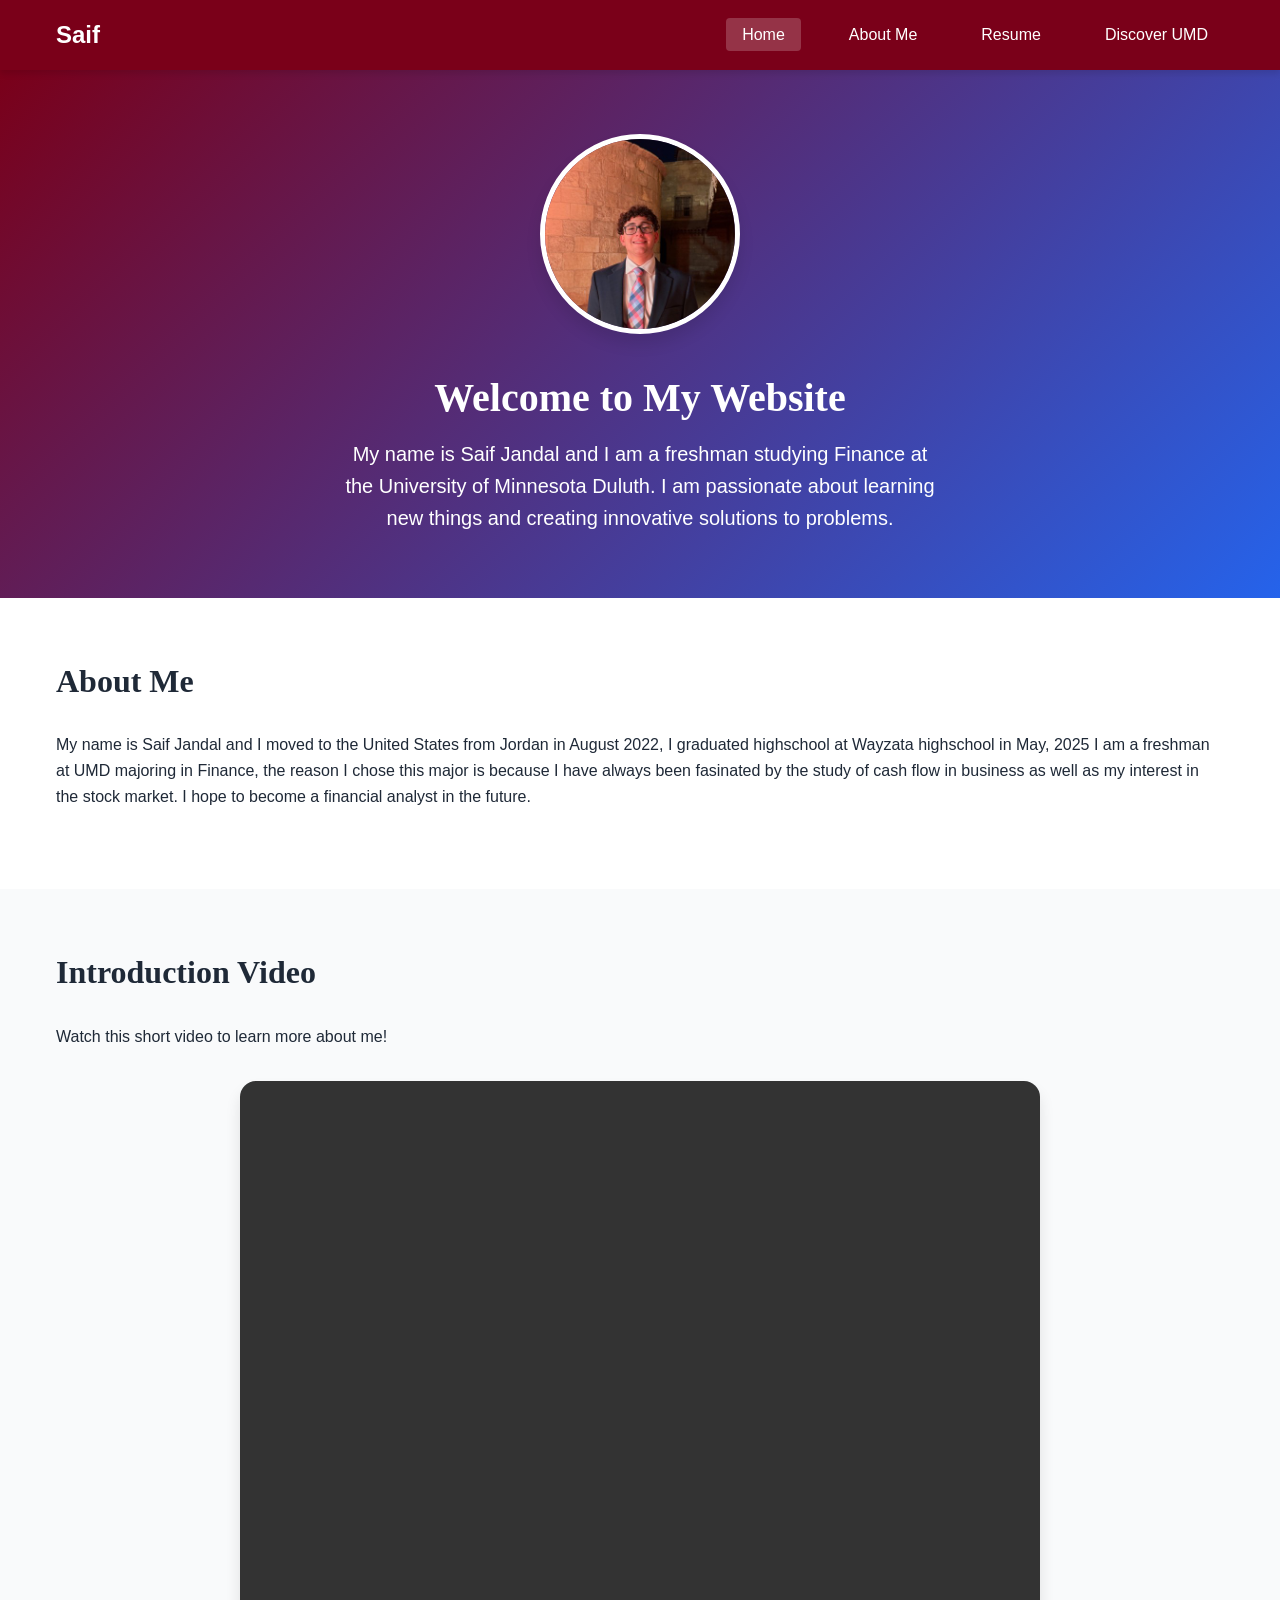
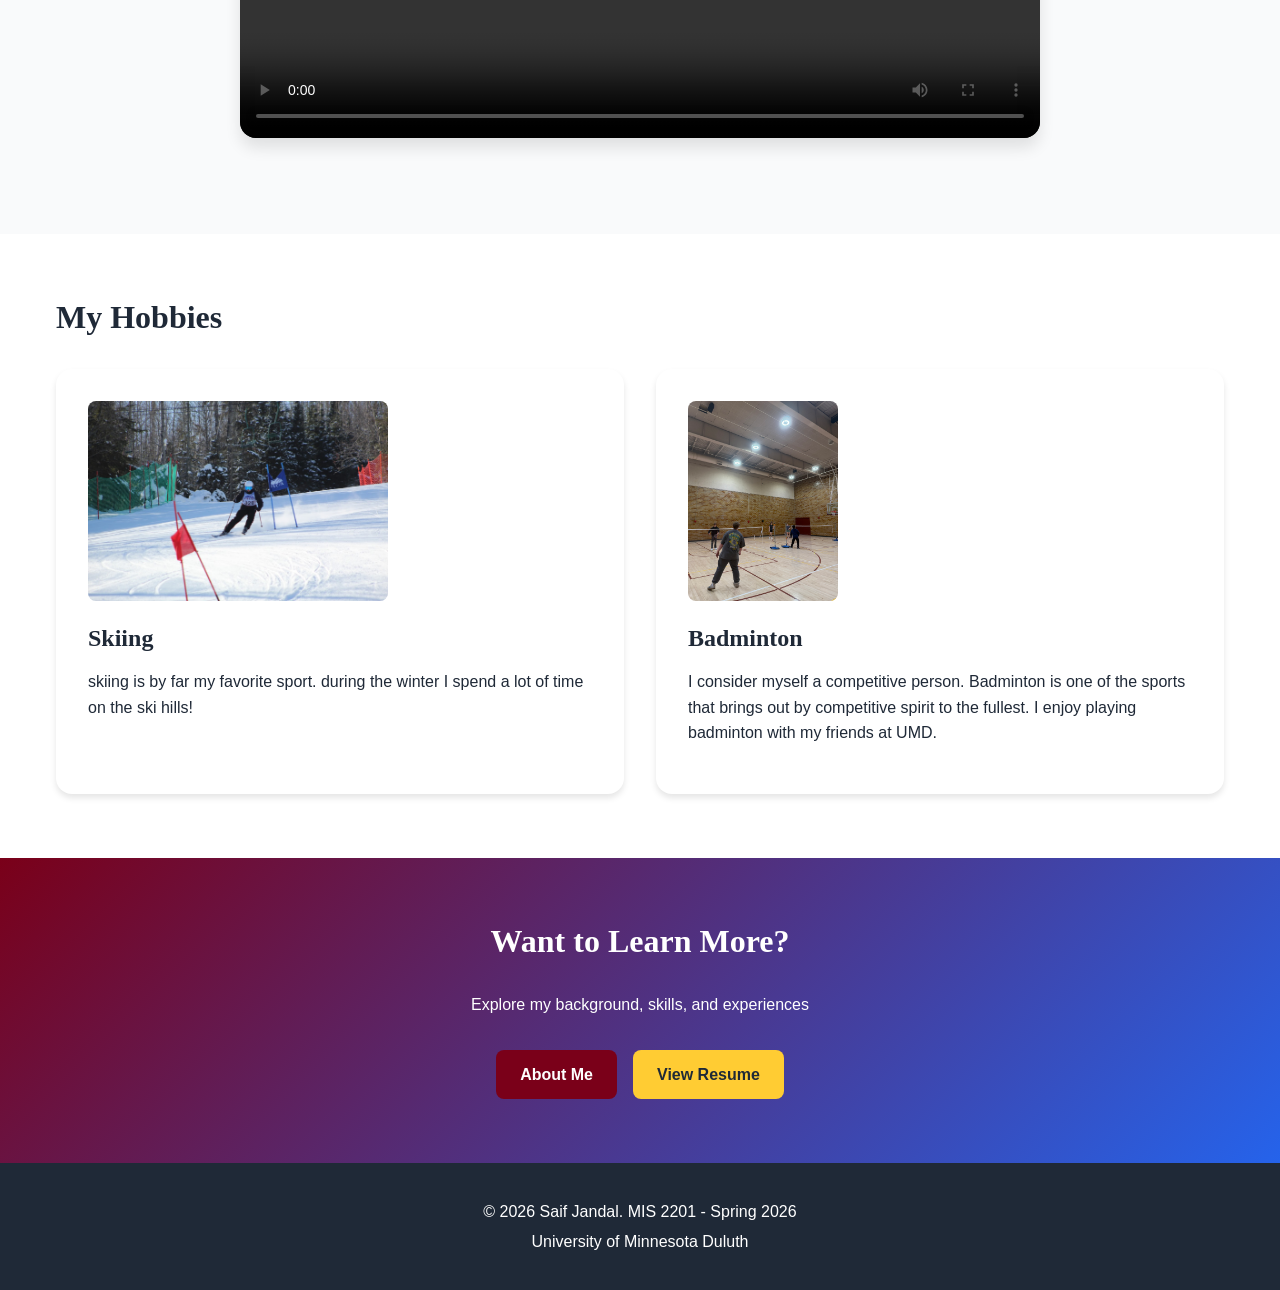
<file: index.html>
<!DOCTYPE html>
<!-- ==================================================================================
     MIS 2201 PHASE 1: PERSONAL WEBSITE - HOME PAGE
     ==================================================================================
     
     FILE: index.html (HOME PAGE)
     DUE: March 20, 2026, 11:00 AM
     POINTS: 6 pts (out of 22 pts for Required Pages Content)
     
     REQUIREMENTS FOR THIS PAGE:
     ✓ Professional headshot/picture of yourself
     ✓ Two hobby summaries with pictures  
     ✓ Short welcome video (introduce yourself)
     ✓ Professional introduction paragraph
     
     INSTRUCTIONS:
     1. Read ALL comments in this file - they explain everything!
     2. Replace ALL placeholder text marked with [BRACKETS]
     3. Replace ALL placeholder images in the images/ folder with YOUR images
     4. Replace placeholder video with YOUR welcome video
     5. Test in browser before submitting
     
     ================================================================================== -->

<html lang="en">
<!-- ==================================================================================
     HEAD SECTION
     ================================================================================== 
     The HEAD contains metadata about your page - info for browsers, not visible to users.
     ================================================================================== -->

<head>
    <!-- =============================================================================
         CHARACTER ENCODING & VIEWPORT
         Required for proper text display and mobile responsiveness
         ============================================================================= -->
    <meta charset="UTF-8">
    <meta name="viewport" content="width=device-width, initial-scale=1.0">

    <!-- =============================================================================
         SEO (Search Engine Optimization) META TAGS
         These help search engines understand your page
         ============================================================================= -->
    <meta name="description" content="[YOUR NAME]'s professional portfolio website - MIS 2201 student at UMD">
    <meta name="keywords" content="portfolio, web development, UMD, [your major], [your interests]">
    <meta name="author" content="[YOUR FULL NAME]">

    <!-- =============================================================================
         PAGE TITLE
         This appears in browser tabs and search results
         
         ACTION REQUIRED: Replace [YOUR NAME] with your actual name
         ============================================================================= -->
    <title>Saif - Home | Personal Portfolio</title>

    <!-- =============================================================================
         LINK TO CSS STYLESHEET
         External CSS keeps styling separate from HTML (best practice)
         ============================================================================= -->
    <link rel="stylesheet" href="css/style.css">
</head>

<!-- ==================================================================================
     BODY SECTION
     ================================================================================== 
     Everything visible on your webpage goes in the BODY
     ================================================================================== -->

<body>

    <!-- =============================================================================
         NAVIGATION BAR (6 pts worth of usability)
         =============================================================================
         The nav appears on EVERY page - must link to all 4 pages:
         - index.html (Home - this page)
         - about.html (About Me)
         - resume.html (Resume)
         - discover-umd.html (Discover UMD)
         
         The navigation has:
         - Desktop view: Horizontal menu
         - Mobile view: Hamburger menu (JavaScript in script.js handles this)
         ============================================================================= -->
    <nav class="navbar">
        <div class="container">
            <!-- Logo/Your Name (links to home) -->
            <div class="logo">
                <a href="index.html">
                    <!-- ACTION REQUIRED: Replace [YOUR NAME] with your actual name -->
                    Saif
                </a>
            </div>

            <!-- Navigation Links -->
            <ul class="nav-menu">
                <li><a href="index.html" class="active">Home</a></li>
                <li><a href="about.html">About Me</a></li>
                <li><a href="resume.html">Resume</a></li>
                <li><a href="discover-umd.html">Discover UMD</a></li>
                <!-- OPTIONAL: If you do the extra credit game page, add link here -->
                <!-- <li><a href="game.html">Game</a></li> -->
            </ul>

            <!-- Hamburger Menu Icon (for mobile - handled by JavaScript) -->
            <div class="hamburger">
                <span></span>
                <span></span>
                <span></span>
            </div>
        </div>
    </nav>

    <!-- =============================================================================
         HERO SECTION WITH HEADSHOT
         =============================================================================
         REQUIRED (Part of 6 pts for Home Page):
         - Professional headshot/picture of yourself
         - Welcoming headline
         - Brief introduction
         
         FILE FORMAT NOTES:
         - Best formats: .jpg (photos), .png (if you want transparency)
         - Recommended size: 400x400px to 800x800px
         - Keep file size under 1MB (compress if needed)
         - Name your file clearly: "your-name-headshot.jpg"
         
         TO REPLACE THE PLACEHOLDER IMAGE:
         1. Take or select a professional photo of yourself
         2. Save it in the images/ folder  (e.g., "john-smith-headshot.jpg")
         3. Update the src below to match your filename
         4. Update the alt text with your actual name
         ============================================================================= -->
    <header class="hero">
        <div class="container">
            <div class="hero-content">
                <!-- HEADSHOT IMAGE - ACTION REQUIRED -->
                <img src="images/headshot picture.jpg" alt="Saif Jandal professional photo" class="headshot">
                <!-- 
                    ^^^ REPLACE THIS ^^^
                    1. Change src="images/placeholder-headshot.png" to your image filename
                    2. Change alt="[YOUR NAME]..." to your actual name (important for accessibility)
                 -->

                <!-- WELCOME HEADING - ACTION REQUIRED -->
                <h1>Welcome to My Website</h1>
                <!-- ^^^ CUSTOMIZE THIS - Make it your own! Examples:
                     "Hi, I'm [Your Name]"
                     "Welcome to [Your Name]'s Portfolio"
                     "Building the Future, One Line of Code at a Time"
                 -->

                <!-- INTRODUCTION PARAGRAPH - ACTION REQUIRED -->
                <p class="intro">
                    My name is Saif Jandal and I am a freshman studying Finance at the University of Minnesota Duluth. I am passionate about learning new things and creating innovative solutions to problems.

                    <!-- EXAMPLE (DELETE THIS and write your own):
                         Hi, I'm Sarah Johnson, a junior majoring in Management Information Systems at the University 
                         of Minnesota Duluth. I'm passionate about using technology to solve business problems and 
                         create innovative solutions. Welcome to my portfolio!
                     -->
                </p>
            </div>
        </div>
    </header>

    <!-- =============================================================================
         INTRODUCTION SECTION
         =============================================================================
         More detailed introduction - expands on your hero section
         Tell visitors more about yourself, your goals, and what they'll find on your site
         ============================================================================= -->
    <section class="introduction">
        <div class="container">
            <h2>About Me</h2>
            <!-- ACTION REQUIRED: Write 3-5 sentences expanding on your introduction -->
            <p>
                My name is Saif Jandal and I moved to the United States from Jordan in August 2022, I graduated highschool at Wayzata highschool in May, 2025
    I am a freshman at UMD majoring in Finance, the reason I chose this major is because I have always been fasinated by the study of cash flow in business as well as my interest in the stock market. I hope to become a financial analyst in the future. 
                
                
            </p>
        </div>
    </section>

    <!-- =============================================================================
         WELCOME VIDEO SECTION
         =============================================================================
         REQUIRED (Part of 6 pts for Home Page):
         - Short welcome video where you introduce yourself
         - Recommended: 30-60 seconds long
         - Show your personality! Smile, be confident
         
         ============================================================================= 
         
         VIDEO EMBEDDING: YOU HAVE 3 OPTIONS
         Choose the option that works best for you:
         
         OPTION 1: YouTube (RECOMMENDED - EASIEST)
         ==========================================
         1. Upload your video to YouTube
         2. Click "Share" → "Embed"
         3. Copy the iframe code
         4. Replace the iframe below
         
         PROS: Easy, reliable, handles all devices automatically, free hosting
         CONS: Requires YouTube account, video is public
         
         FILE FORMATS for upload: YouTube accepts MP4, MOV, AVI, WMV
         
         
         OPTION 2: Vimeo (GREAT ALTERNATIVE)
         ====================================
         1. Upload to Vimeo (vimeo.com)
         2. Get embed code
         3. Replace iframe below
         
         PROS: Professional looking, good for portfolios, no ads
         CONS: Free tier has weekly upload limits
         
         
         OPTION 3: Self-Hosted HTML5 Video (ADVANCED)
         =============================================
         Host the video file yourself (on GitHub Pages, Netlify, etc.)
         
         PROS: Full control, no external platform needed
         CONS: Larger files slow down your site, browser compatibility issues
         
         FILE FORMATS: Use BOTH MP4 and WebM for maximum compatibility
         - MP4: Works in Chrome, Safari, Edge, Firefox
         - WebM: Smaller file size, works in modern browsers
         
         Recommended specs:
         - Resolution: 1920x1080 (1080p) or 1280x720 (720p)
         - Length: 30-60 seconds (keep under 2 minutes)
         - File size: Under 50MB (compress if needed)
         - Codec: H.264 for MP4
         
         COMPRESSION TOOLS:
         - HandBrake (free): handbrake.fr
         - Online: cloudconvert.com, freeconvert.com
         
         ============================================================================= -->
    <section class="welcome-video">
        <div class="container">
            <h2>Introduction Video</h2>
            <p>Watch this short video to learn more about me!</p>

            <div class="video-container">

                <!-- =====================================================================
                     SAMPLE VIDEO (Replace with YOUR video!)
                     =====================================================================
                     A sample video is included so you can see how it looks.
                     You MUST replace this with YOUR OWN welcome video before submitting.
                     
                     You have 3 options for your own video:
                     
                     OPTION 1: YOUTUBE (RECOMMENDED - EASIEST)
                     - Upload your video to YouTube
                     - Click "Share" > "Embed" > Copy the iframe code
                     - Replace the <video> tag below with your YouTube iframe
                     - Example:
                       <iframe width="560" height="315" 
                               src="https://www.youtube.com/embed/YOUR_VIDEO_ID" 
                               title="Welcome Video" frameborder="0"
                               allow="accelerometer; autoplay; clipboard-write; encrypted-media; gyroscope; picture-in-picture"
                               allowfullscreen>
                       </iframe>
                     
                     OPTION 2: VIMEO
                     - Upload to vimeo.com, get embed code
                     - Replace the <video> tag below with Vimeo iframe
                     
                     OPTION 3: SELF-HOSTED (current setup)
                     - Replace videos/sample-welcome.mp4 with YOUR video file
                     - Provide BOTH MP4 and WebM for best browser compatibility
                     ===================================================================== -->
                <video controls>
                    <source src="videos/welcome (1).mp4" type="video/mp4">
                    Your browser does not support the video tag.
                    <a href="videos/welcome (1).mp4">Download the video instead.</a>
                </video>
                <!-- ^^^ REPLACE THIS with YOUR welcome video (YouTube, Vimeo, or your own file) -->
            </div>
        </div>
    </section>

    <!-- =============================================================================
         HOBBIES SECTION
         =============================================================================
         REQUIRED (Part of 6 pts for Home Page):
         - TWO hobby summaries with pictures
         - Each hobby needs: name, image, brief description
         
         Later, on your ABOUT page, you'll expand these with detailed stories
         Here, just give a preview/summary
         
         IMAGE REQUIREMENTS:
         - 2 hobbies = 2 images minimum
         - FILE FORMATS: .jpg (best for photos), .png (if transparency needed)
         - SIZE: Around 800x600px or larger (will be resized by CSS)
         - KEEP FILE SIZE: Under 500KB each (compress if needed)
         
         FILE NAMING: Be descriptive!
         - Good: "sarah-photography-hobby.jpg", "john-hiking-mountains.jpg"
         - Bad: "IMG_1234.jpg", "photo.jpg"
         
         TO REPLACE PLACEHOLDERS:
         1. Choose 2 of YOUR hobbies/interests
         2. Find or take photos representing each hobby
         3. Save them in images/ folder
         4. Update src attributes below
         5. Write YOUR hobby names and descriptions
         ============================================================================= -->
    <section class="hobbies">
        <div class="container">
            <h2>My Hobbies</h2>
            <div class="hobby-grid">

                <!-- =================================================================
                     HOBBY #1 - ACTION REQUIRED: Replace with YOUR first hobby
                     ================================================================= -->
                <div class="hobby-card">
                    <!-- HOBBY IMAGE -->
                    <img src="images/IMG_2525.jpeg"
                        alt="[Describe your hobby - e.g., 'Ski race']">
                    <!-- ^^^ REPLACE:
                         1. src= with your hobby image filename
                         2. alt= with description of what the image shows
                     -->

                    <!-- HOBBY NAME -->
                    <h3>Skiing</h3>
                    <!-- ^^^ REPLACE with your hobby name. Examples:
                         "Photography", "Hiking", "Coding", "Cooking", "Gaming", etc.
                     -->

                    <!-- HOBBY SUMMARY (2-3 sentences) -->
                    <p>
                        skiing is by far my favorite sport. during the winter I spend a lot of time on the ski hills!

                        <!-- EXAMPLE (DELETE and write your own):
                             I've been passionate about photography for over 3 years, 
                             specializing in landscape and nature photography. I love 
                             capturing the beauty of Minnesota's wilderness areas.
                         -->
                    </p>
                </div>

                <!-- =================================================================
                     HOBBY #2 - ACTION REQUIRED: Replace with YOUR second hobby
                     ================================================================= -->
                <div class="hobby-card">
                    <img src="images/IMG_2992.jpeg" alt="[badminton]">

                    <h3>Badminton</h3>

                    <p>
                        I consider myself a competitive person. Badminton is one of the sports that brings out by competitive spirit to the fullest. I enjoy playing badminton with my friends at UMD. 
                    </p>
                </div>

            </div>
        </div>
    </section>

    <!-- =============================================================================
         CALL TO ACTION (CTA) SECTION
         =============================================================================
         Encourage visitors to explore more of your site
         This creates a good user experience and improves navigation
         ============================================================================= -->
    <section class="cta">
        <div class="container">
            <h2>Want to Learn More?</h2>
            <p>Explore my background, skills, and experiences</p>
            <div class="cta-buttons">
                <a href="about.html" class="btn btn-primary">About Me</a>
                <a href="resume.html" class="btn btn-secondary">View Resume</a>
            </div>
            <!-- OPTIONAL: Customize these buttons or add more -->
        </div>
    </section>

    <!-- =============================================================================
         FOOTER
         =============================================================================
         Appears on every page - contains copyright and attribution
         ============================================================================= -->
    <footer>
        <div class="container">
            <!-- ACTION REQUIRED: Replace [YOUR NAME] -->
            <p>&copy; 2026 Saif Jandal. MIS 2201 - Spring 2026</p>
            <p>University of Minnesota Duluth</p>
            <!-- OPTIONAL: Add social media links, contact email, etc. -->
        </div>
    </footer>

    <!-- =============================================================================
         JAVASCRIPT
         =============================================================================
         Links to external JavaScript file for interactivity
         - Handles mobile menu toggle
         - Adds smooth scrolling
         - Creates fade-in animations
         ============================================================================= -->
    <script src="js/script.js"></script>
    <!-- The JavaScript is in an external file (js/script.js) - best practice! -->

</body>

</html>

<!-- ==================================================================================
     SUBMISSION CHECKLIST FOR index.html (Home Page)
     ==================================================================================
     
     Before submitting, verify YOU HAVE:
     ✓ Replaced [YOUR NAME] everywhere it appears
     ✓ Written a professional introduction paragraph
     ✓ Replaced headshot image with YOUR photo
     ✓ Added YOUR welcome video (YouTube, Vimeo, or self-hosted)
     ✓ Described YOUR two hobbies with images
     ✓ Replaced ALL placeholder images with YOUR images
     ✓ Updated all alt text for images
     ✓ Tested page in browser (looks good on desktop AND mobile)
     ✓ All links in navigation work
     ✓ Video plays correctly
     ✓ No "localhost" references (when you deploy)
     
     TESTING:
     1. Open index.html in your browser
     2. Click all navigation links (should work)
     3. Check that all images load
     4. Play the video
     5. Test on your phone (responsive design)
     
     GRADING: This page is worth 6 points out of 22 total for Required Pages
     
     ================================================================================== -->
</file>
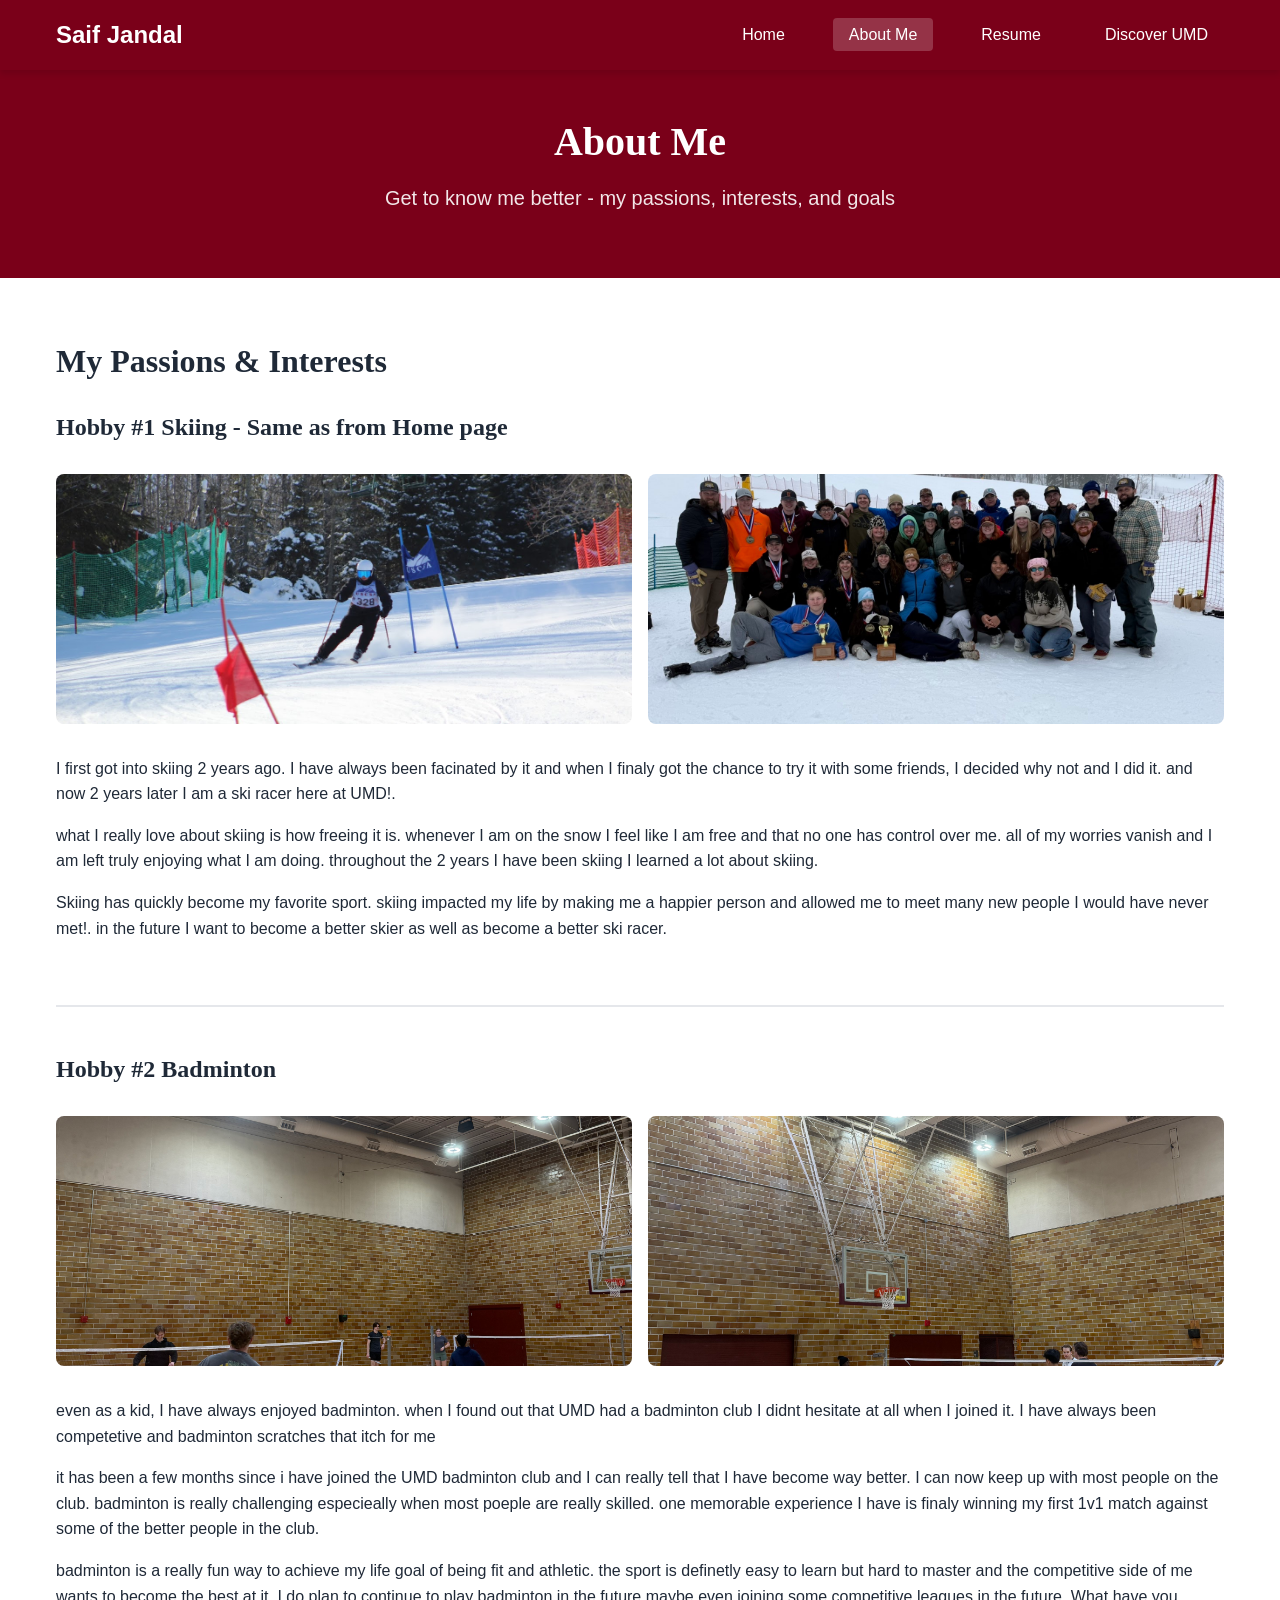
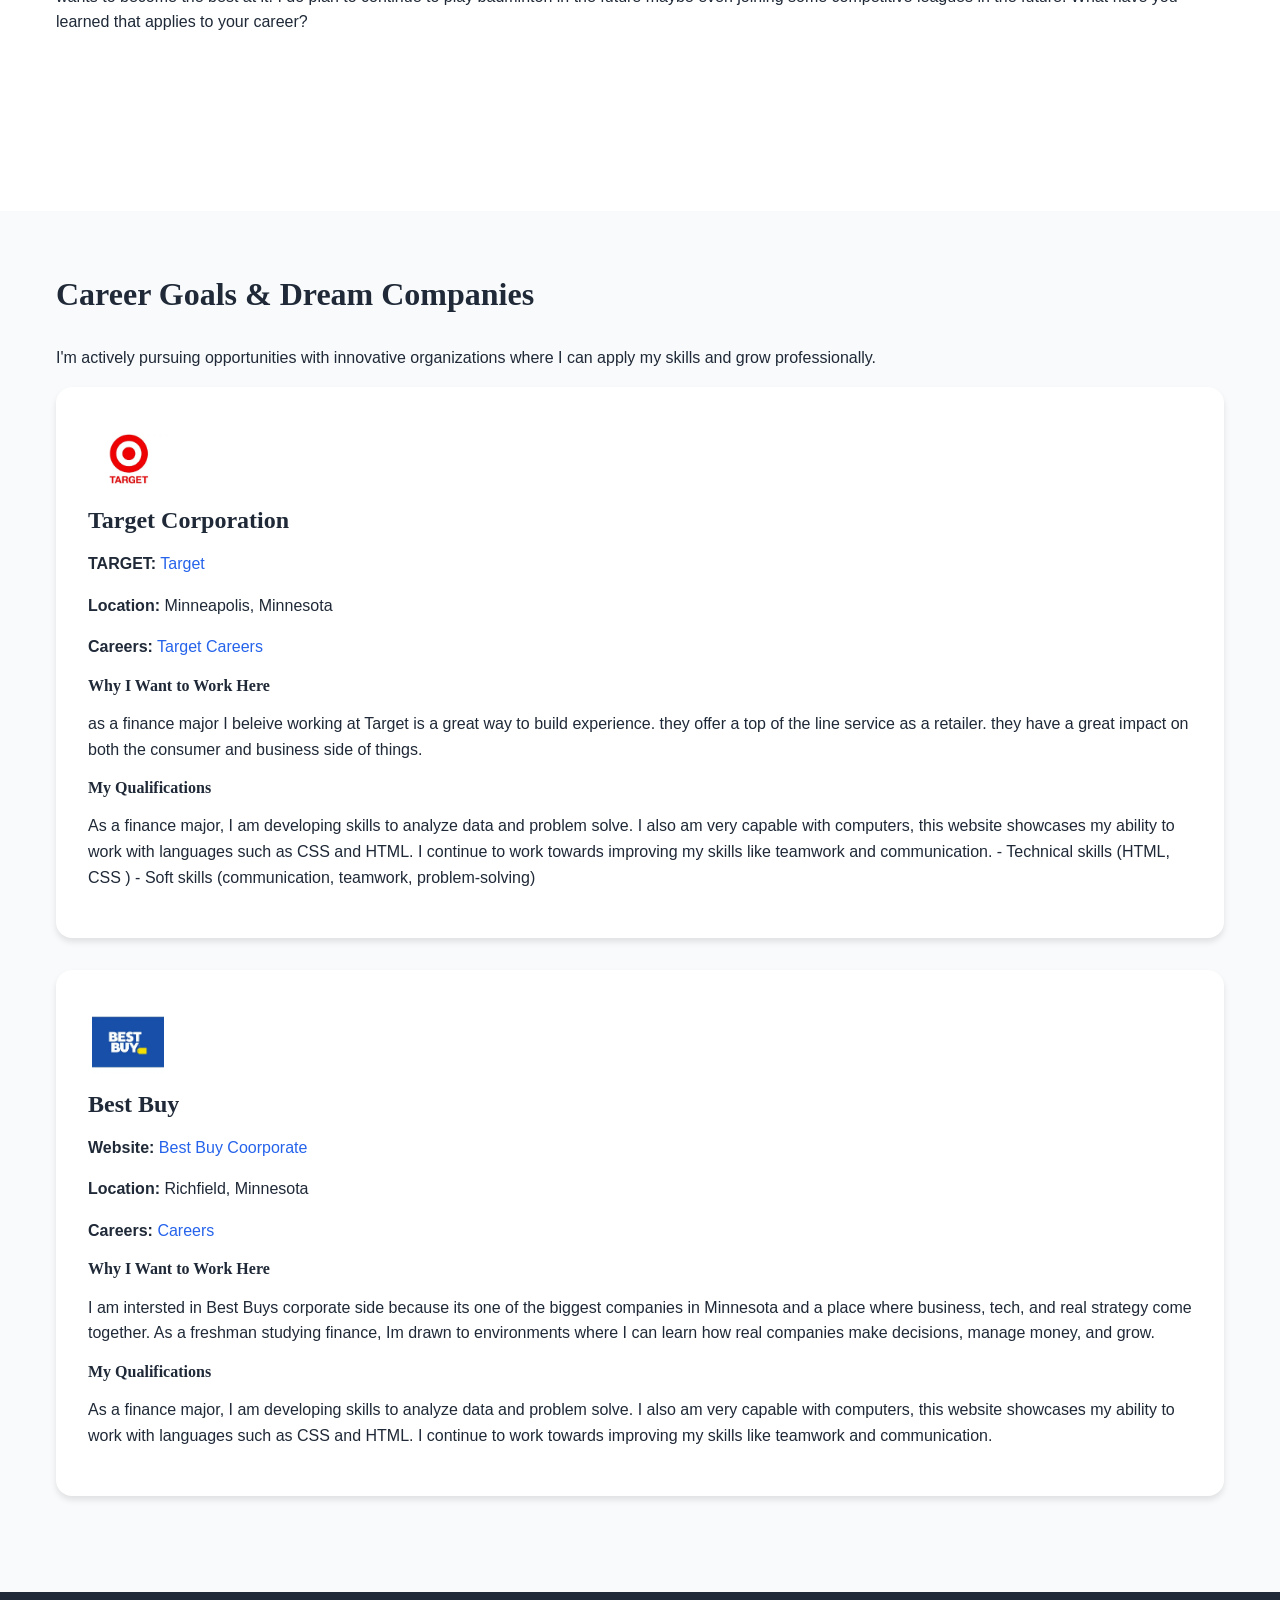
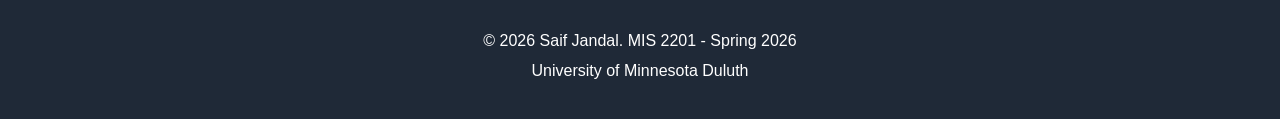
<file: about.html>
<!DOCTYPE html>
<!-- ==================================================================================
     MIS 2201 PHASE 1: PERSONAL WEBSITE - ABOUT ME PAGE
     ==================================================================================
     
     FILE: about.html (ABOUT ME PAGE)
     DUE: March 20, 2026, 11:00 AM
     POINTS: 6 pts (out of 22 pts for Required Pages Content)
     
     REQUIREMENTS FOR THIS PAGE:
     ✓ Detailed descriptions of your hobbies
     ✓ Minimum of 3 pictures of your interests  
     ✓ Personal stories related to your hobbies
     ✓ TWO companies you want to work for with:
       - Company contact information
       - Why you're interested in them
       - Your qualifications for the role
     
     INSTRUCTIONS:
     1. This page expands on the 2 hobbies you summarized on your Home page
     2. Add detailed stories and at least 3 total images
     3. Research 2 real companies you'd like to work for
     4. Explain WHY you want to work there and what makes YOU qualified
     
     ================================================================================== -->

<html lang="en">

<head>
    <meta charset="UTF-8">
    <meta name="viewport" content="width=device-width, initial-scale=1.0">
    <meta name="description" content="[YOUR NAME] - About Me, hobbies, interests, career goals">

    <!-- ACTION REQUIRED: Replace [YOUR NAME] -->
    <title>Saif Jandal - About Me | Personal Portfolio</title>

    <link rel="stylesheet" href="css/style.css">
</head>

<body>

    <!-- =============================================================================
         NAVIGATION - SAME ON ALL PAGES
         ============================================================================= -->
    <nav class="navbar">
        <div class="container">
            <div class="logo">
                <a href="index.html">Saif Jandal</a>
            </div>
            <ul class="nav-menu">
                <li><a href="index.html">Home</a></li>
                <li><a href="about.html" class="active">About Me</a></li>
                <li><a href="resume.html">Resume</a></li>
                <li><a href="discover-umd.html">Discover UMD</a></li>
            </ul>
            <div class="hamburger">
                <span></span>
                <span></span>
                <span></span>
            </div>
        </div>
    </nav>

    <!-- =============================================================================
         PAGE HEADER
         ============================================================================= -->
    <header class="page-header">
        <div class="container">
            <h1>About Me</h1>
            <p>Get to know me better - my passions, interests, and goals</p>
        </div>
    </header>

    <!-- =============================================================================
         DETAILED HOBBIES SECTION
         =============================================================================
         REQUIRED (Part of 6 pts for About Me Page):
         - Detailed descriptions of your hobbies (expand from Home page)
         - Minimum of 3 pictures of your interests
         - Personal stories related to your hobbies
         
         INSTRUCTIONS:
         - Take the 2 hobbies you mentioned on your Home page
         - Write detailed stories about each (3-5 paragraphs each)
         - Include at least 3 total images (can be 2 for one hobby, 1 for another, etc.)
         - Share personal experiences, what you've learned, future goals
         
         IMAGE REQUIREMENTS:
         - Total: Minimum 3 images across both hobbies
         - File formats: .jpg (photos), .png (transparency if needed)
         - Size: Around 800x600px or larger
         - File size: Under 500KB each
         
         STORY TIPS:
         - How did you get started with this hobby?
         - What do you love most about it?
         - Any achievements or memorable moments?
         - How has it shaped who you are?
         - Future goals related to this hobby?
         ============================================================================= -->
    <section class="hobbies-detailed">
        <div class="container">
            <h2>My Passions & Interests</h2>

            <!-- =================================================================
                 HOBBY #1 DETAILED - ACTION REQUIRED
                 ================================================================= -->
            <div class="hobby-detail">
                <!-- HOBBY NAME -->
                <h3>Hobby #1 Skiing - Same as from Home page</h3>

                <!-- HOBBY IMAGES (Multiple images for one hobby is great!) -->
                <div class="hobby-images">
                    <!-- Image 1 for Hobby #1 -->
                    <img src="images/IMG_2525.jpeg" alt="[Ski Race]">
                    <!-- ^^^ REPLACE:
                         - src= with YOUR hobby image filename
                         - alt= with accurate description
                     -->

                    <!-- Image 2 for Hobby #1 (Optional but recommended) -->
                    <img src="images/IMG_2714.jpeg" alt="[Picture of 2025/2026 UMD ski team]">
                    <!-- ^^^ OPTIONAL: Delete this if you only have 1 image for this hobby
                         But remember: you need 3 total images across BOTH hobbies
                     -->
                </div>

                <!-- DETAILED STORY - ACTION REQUIRED -->
                <div class="hobby-story">
                    <p>
                       
                       
                        I first got into skiing 2 years ago. I have always been facinated by it and when I finaly got the chance to try it with some friends, I decided why not and I did it. and now 2 years later I am a ski racer here at UMD!.
                        
                    </p>

                    <p>
                        what I really love about skiing is how freeing it is. whenever I am on the snow I feel like I am free and that no one has control over me. all of my worries vanish and I am left truly enjoying what I am doing. throughout the 2 years I have been skiing I learned a lot about skiing.
                    </p>

                    <p>
                        Skiing has quickly become my favorite sport. skiing impacted my life by making me a happier person and allowed me to meet many new people I would have never met!. in the future I want to become a better skier as well as become a better ski racer. 

                    <!-- EXAMPLE (DELETE and write your own):
                         I discovered photography during a family trip to Glacier National Park when I was 
                         15 years old. My dad handed me his camera to capture a sunset, and I was instantly 
                         hooked. That single moment sparked a passion that has grown into a serious hobby.
                         
                         Over the past four years, I've explored various photography styles, from landscapes 
                         to portraits. I particularly love golden hour photography and have won two local 
                         photography contests. My favorite subjects are Minnesota's lakes and forests during 
                         autumn. I've taught myself advanced techniques using online tutorials and practice.
                         
                         Photography has taught me patience, attention to detail, and creative problem-solving - 
                         skills that translate well into my MIS studies. In the future, I hope to combine my 
                         tech skills with photography by developing apps for photographers or starting a 
                         photography business specializing in corporate headshots.
                     -->
                </div>
            </div>

            <!-- =================================================================
                 HOBBY #2 DETAILED - ACTION REQUIRED
                 ================================================================= -->
            <div class="hobby-detail">
                <h3>Hobby #2 Badminton </h3>

                <div class="hobby-images">
                    <!-- At minimum, you need 1 more image here to meet the "3 images total" requirement -->
                    <img src="images/IMG_2992.jpeg" alt="[Badminton]">
                    <img src="images/IMG_2993.jpeg" alt="[Badminton]">
                    <!-- ^^^ REPLACE with YOUR hobby image -->

                    <!-- Optional: More images for this hobby -->
                    <!-- <img src="images/your-hobby2-image2.jpg" alt="Description"> -->
                </div>

                <div class="hobby-story">
                    <p>
                        even as a kid, I have always enjoyed badminton. when I found out that UMD had a badminton club I didnt hesitate at all when I joined it. I have always been competetive and badminton scratches that itch for me
                    </p>

                    <p>
                        it has been a few months since i have joined the UMD badminton club and I can really tell that I have become way better. I can now keep up with most people on the club. badminton is really challenging especieally when most poeple are really skilled. one memorable experience I have is finaly winning my first 1v1 match against some of the better people in the club.
        
                    </p>

                    <p>
                        badminton is a really fun way to achieve my life goal of being fit and athletic. the sport is definetly easy to learn but hard to master and the competitive side of me wants to become the best at it. I do plan to continue to play badminton in the future maybe even joining some competitive leagues in the future.
                        What have you learned that applies to your career?
                    </p>
                </div>
            </div>

        </div>
    </section>

    <!-- =============================================================================
         CAREER GOALS & TARGET COMPANIES
         =============================================================================
         REQUIRED (Part of 6 pts for About Me Page):
         - TWO companies you want to work for
         - For EACH company, include:
           ✓ Company name and logo
           ✓ Company contact information (website, location, email)
           ✓ Why you're interested in working there
           ✓ Your qualifications for a role at that company
         
         INSTRUCTIONS FOR COMPANY RESEARCH:
         1. Choose 2 REAL companies you'd genuinely like to work for
         2. Research each company thoroughly:
            - Visit their website, careers page
            - Understand their products/services
            - Read their mission statement and values
            - Look up recent news about the company
         3. Be specific about WHY you want to work there (not just "good company")
         4. Identify YOUR specific qualifications (skills, experience, education)
         
         COMPANY LOGO:
         - Download company logo from their website (usually in "Press" or "About" section)
         - File format: .png (usually has transparency) or .jpg
         - Save in images/ folder
         - Name clearly: "company-name-logo.png"
         
         CONTACT INFORMATION TO INCLUDE:
         - Company website URL
         - Headquarters location (city, state)
         - Careers page URL
         - LinkedIn page (optional but professional)
         ============================================================================= -->
    <section class="career-goals">
        <div class="container">
            <h2>Career Goals & Dream Companies</h2>
            <p>I'm actively pursuing opportunities with innovative organizations where I can apply my skills and grow
                professionally.</p>

            <div class="companies-grid">

                <!-- =================================================================
                     COMPANY #1 - ACTION REQUIRED
                     ================================================================= -->
                <div class="company-card">
                    <!-- COMPANY LOGO -->
                    <img src="images/OIP (1).webp" alt="Target logo" class="company-logo">
                    <!-- ^^^ REPLACE:
                         1. Download company's actual logo
                         2. Save in images/ folder
                         3. Update src= and alt= above
                     -->

                    <!-- COMPANY NAME -->
                    <h3>Target Corporation</h3>
                    <!-- ^^^ REPLACE with actual company name
                         Examples: "Target Corporation", "Google", "3M", "Mayo Clinic", etc.
                     -->

                    <!-- COMPANY CONTACT INFORMATION -->
                    <div class="company-info">
                        <p><strong>TARGET:</strong> <a href="https://corporate.target.com/"
                                target="_blank">Target</a></p>
                        <!-- ^^^ REPLACE with actual website URL -->

                        <p><strong>Location:</strong> Minneapolis, Minnesota</p>
                        <!-- ^^^ REPLACE with company headquarters location -->

                        <p><strong>Careers:</strong> <a href="https://corporate.target.com/careers"
                                target="_blank">Target Careers</a></p>
                        <!-- ^^^ REPLACE with actual careers page URL -->
                    </div>

                    <!-- WHY YOU'RE INTERESTED - ACTION REQUIRED -->
                    <div class="why-interested">
                        <h4>Why I Want to Work Here</h4>
                        <p>
                            as a finance major I beleive working at Target is a great way to build experience. they offer a top of the line service as a retailer. they have a great impact on both the consumer and business side of things.

                            

                            <!-- EXAMPLE (DELETE and write your own):
                                 I'm drawn to Target's commitment to digital innovation and customer 
                                 experience. Their recent investments in AI-powered supply chain 
                                 management and mobile app development align perfectly with my interest 
                                 in using technology to solve business problems. I also appreciate their 
                                 strong Minneapolis roots and commitment to community development.
                             -->
                        </p>
                    </div>

                    <!-- YOUR QUALIFICATIONS - ACTION REQUIRED -->
                    <div class="qualifications">
                        <h4>My Qualifications</h4>
                        <p>
                            As a finance major, I am developing skills to analyze data and problem solve. I also am very capable with computers, this website showcases my ability to work with languages such as CSS and HTML.  I continue to work towards improving my skills like teamwork and communication.
                            
                            
                            - Technical skills (HTML, CSS )
                            - Soft skills (communication, teamwork, problem-solving)
                            

                           
                            

                            <!-- EXAMPLE (DELETE and write your own):
                                 As an MIS major, I'm developing strong skills in web development, 
                                 data analytics, and business process optimization. This website 
                                 showcases my front-end development abilities with HTML, CSS, and 
                                 JavaScript. I've also completed coursework in database management 
                                 and project management, which would be valuable in Target's IT 
                                 department. My previous retail experience has given me insight into 
                                 customer needs and operational challenges from a ground-level perspective.
                             -->
                        </p>
                    </div>
                </div>

                <!-- =================================================================
                     COMPANY #2 - ACTION REQUIRED
                     ================================================================= -->
                <div class="company-card">
                    <img src="images/best buy logo.webp" alt=" Best Buy logo" class="company-logo">

                    <h3>Best Buy</h3>

                    <div class="company-info">
                        <p><strong>Website:</strong> <a href="https://corporate.bestbuy.com/"
                                target="_blank">Best Buy Coorporate</a></p>
                        <p><strong>Location:</strong> Richfield, Minnesota</p>
                        <p><strong>Careers:</strong> <a href="https://jobs.bestbuy.com/bby"
                                target="_blank">Careers</a></p>
                    </div>

                    <div class="why-interested">
                        <h4>Why I Want to Work Here</h4>
                        <p>
                            I am intersted in  Best Buys corporate side because its one of the biggest companies in Minnesota and a place where business, tech, and real strategy come together. As a freshman studying finance, Im drawn to environments where I can learn how real companies make decisions, manage money, and grow. 
                        </p>
                    </div>

                    <div class="qualifications">
                        <h4>My Qualifications</h4>
                        <p>
                           As a finance major, I am developing skills to analyze data and problem solve. I also am very capable with computers, this website showcases my ability to work with languages such as CSS and HTML.  I continue to work towards improving my skills like teamwork and communication.
                             
                        </p>
                    </div>
                </div>

            </div>
        </div>
    </section>

    <!-- =============================================================================
         PERSONAL VALUES (OPTIONAL - but adds depth to your page)
         =============================================================================
         This is OPTIONAL but recommended - it shows thoughtfulness and self-awareness
         ============================================================================= -->
    

    <!-- =============================================================================
         FOOTER - SAME ON ALL PAGES
         ============================================================================= -->
    <footer>
        <div class="container">
            <p>&copy; 2026 Saif Jandal. MIS 2201 - Spring 2026</p>
            <p>University of Minnesota Duluth</p>
        </div>
    </footer>

    <script src="js/script.js"></script>

</body>

</html>

<!-- ==================================================================================
     SUBMISSION CHECKLIST FOR about.html (About Me Page)
     ==================================================================================
     
     Before submitting, verify YOU HAVE:
     ✓ Written detailed stories about your 2 hobbies (3-5 paragraphs each)
     ✓ Included minimum 3 total images of your interests
     ✓ Researched 2 REAL companies you want to work for
     ✓ Included company logos for both companies
     ✓ Provided contact information for both companies (website, location, careers page)
     ✓ Written specific reasons WHY you want to work at each company
     ✓ Explained YOUR qualifications for each company
     ✓ Replaced ALL placeholder text with your content
     ✓ Replaced ALL placeholder images with your images
     ✓ Tested page in browser (looks good on desktop AND mobile)
     ✓ All navigation links work
     
     GRADING: This page is worth 6 points out of 22 total for Required Pages
     
     COMMON MISTAKES TO AVOID:
     ✗ Generic "I want to work here because it's a great company"
     ✗ No company logos
     ✗ Missing contact information
     ✗ Less than 3 images total
     ✗ Short, surface-level hobby descriptions
     ✗ Not explaining YOUR specific qualifications
     
     ================================================================================== -->
</file>
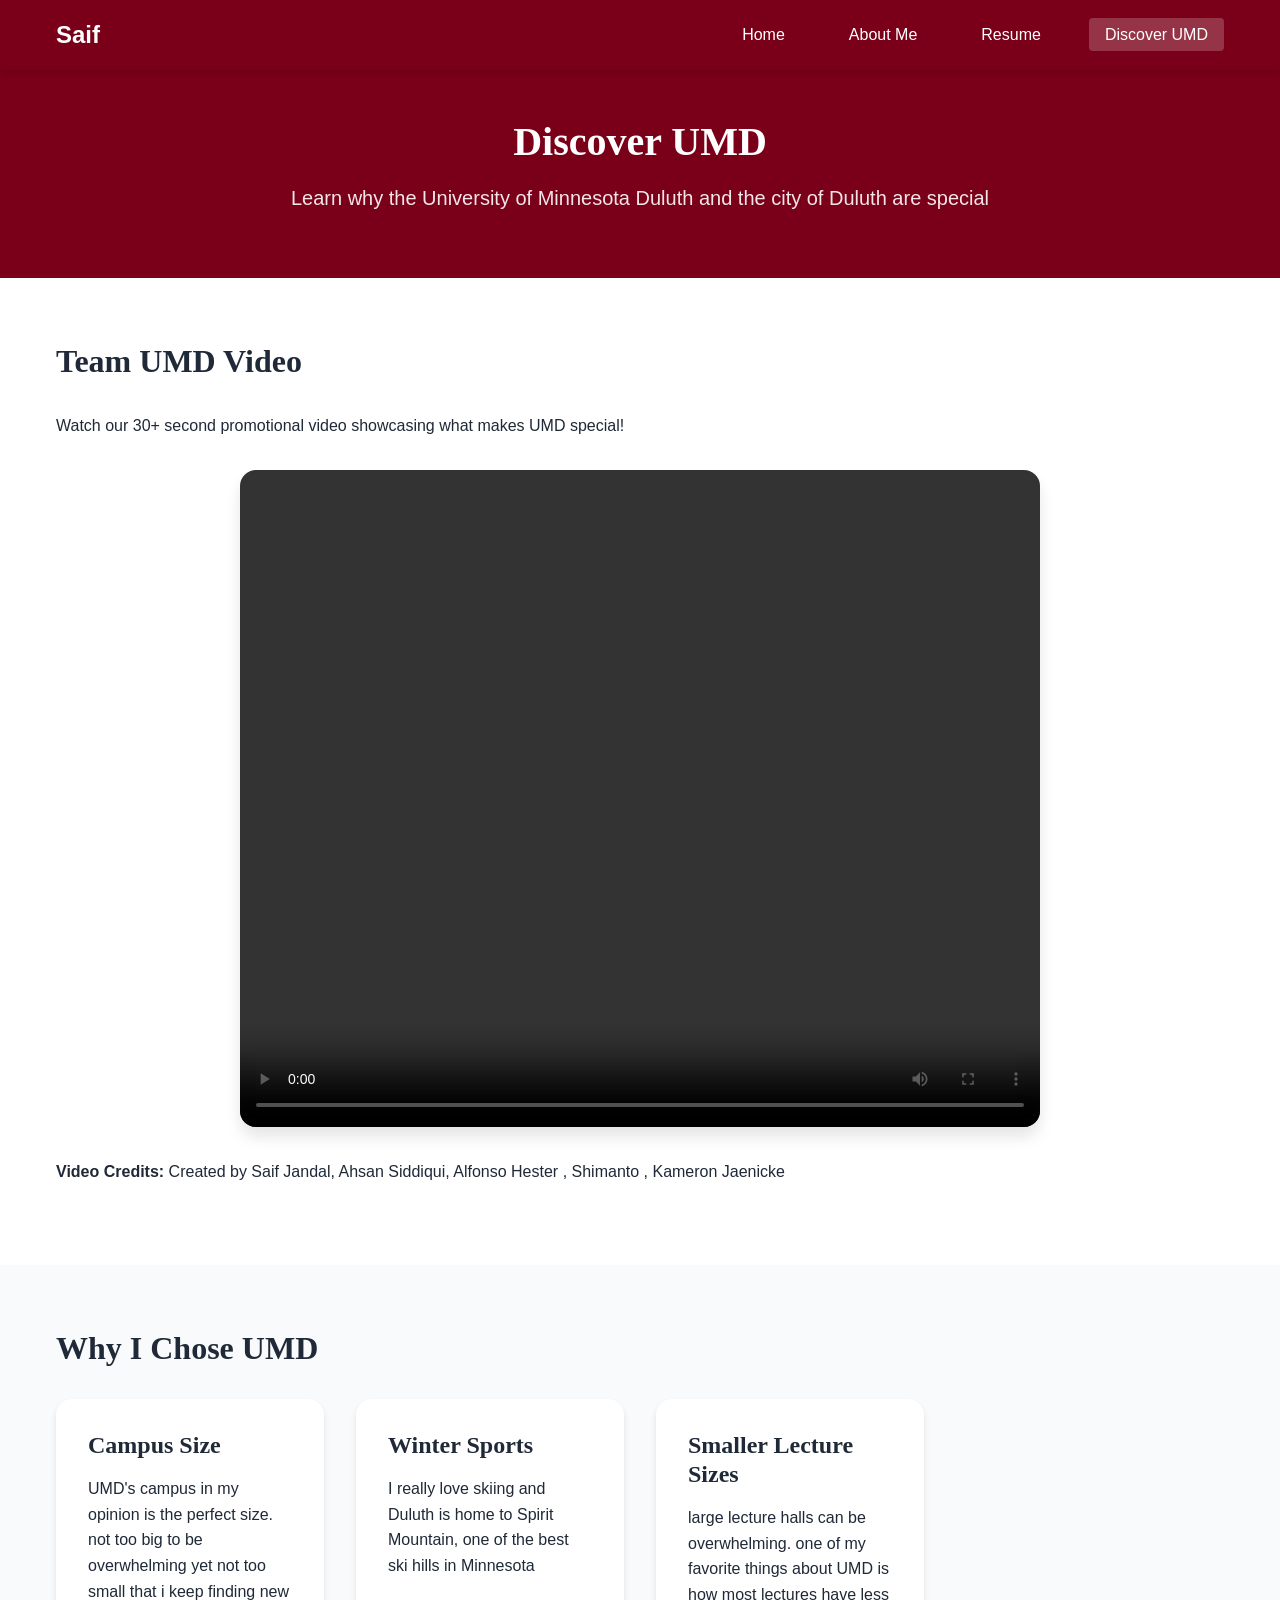
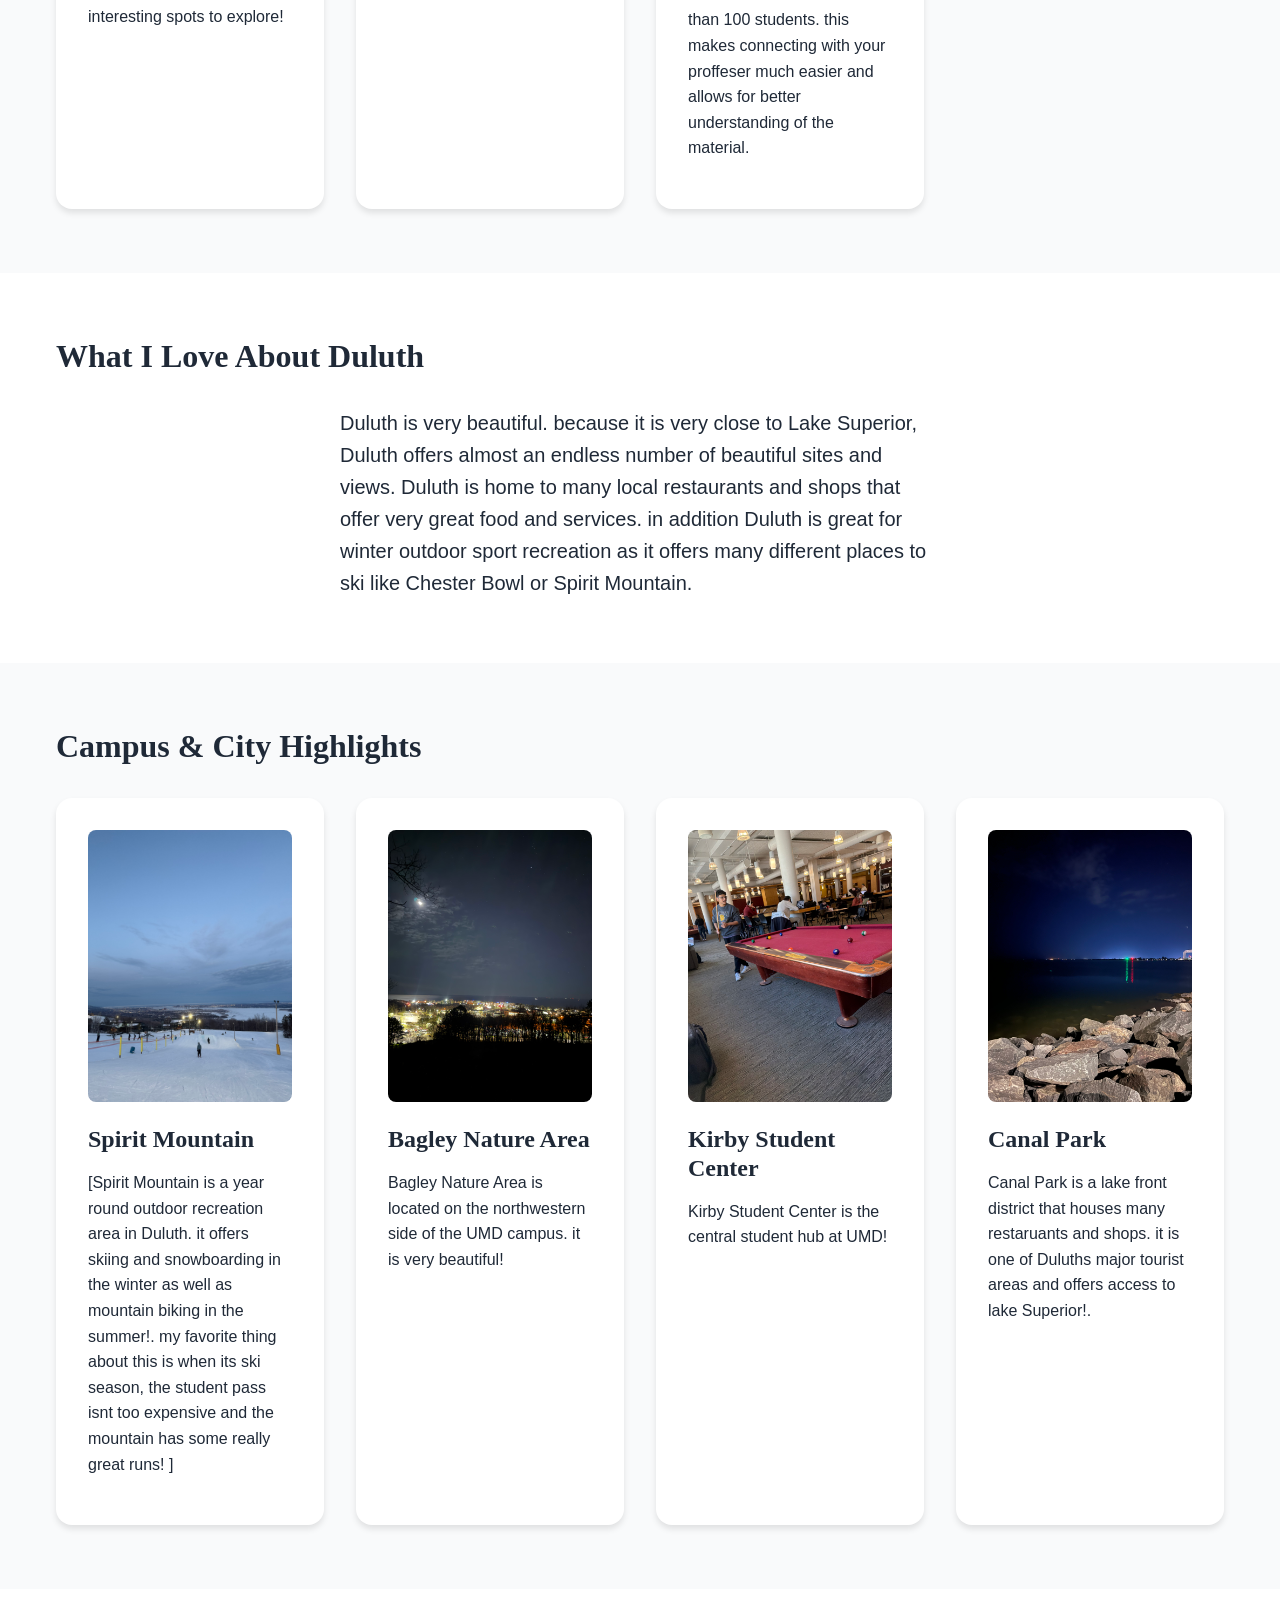
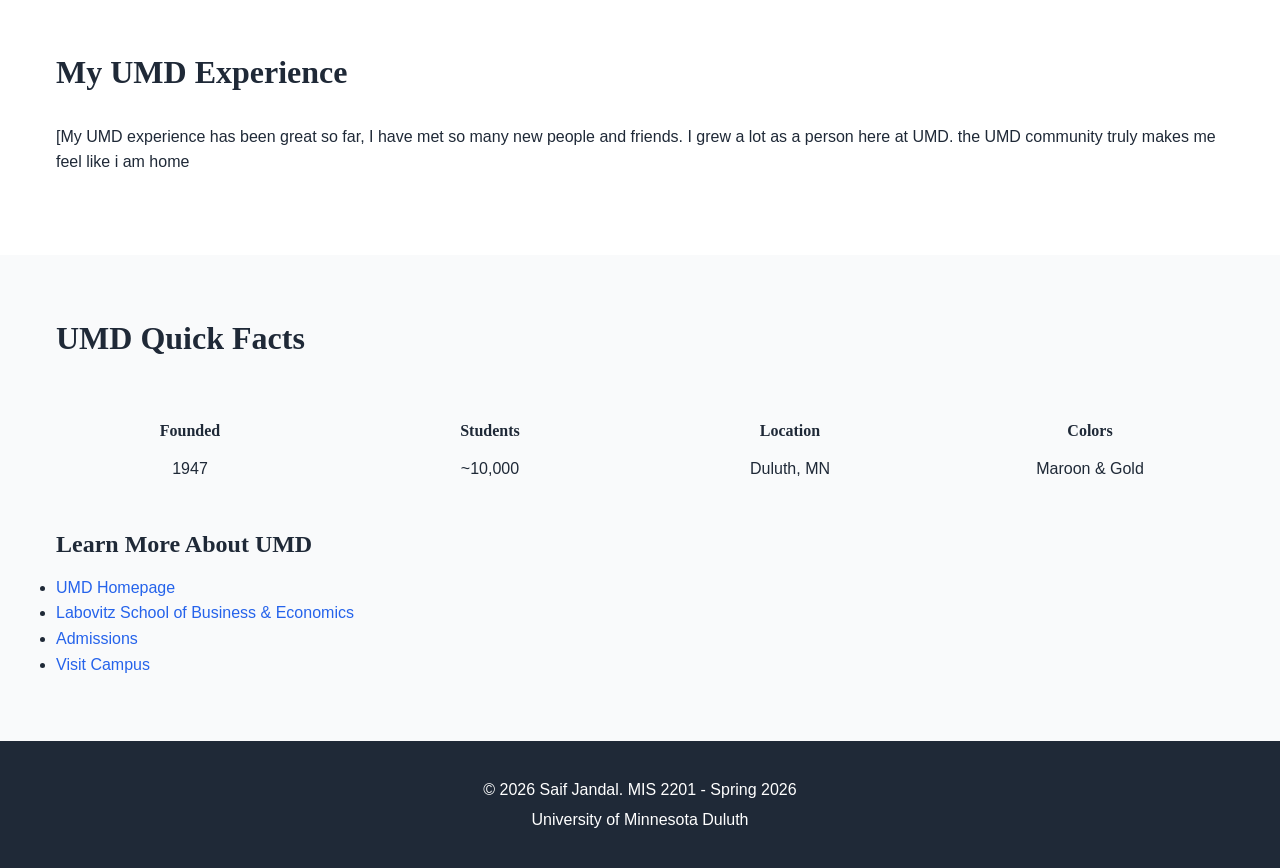
<file: discover-umd.html>
<!DOCTYPE html>
<!-- ==================================================================================
     MIS 2201 PHASE 1: PERSONAL WEBSITE - DISCOVER UMD PAGE
     ==================================================================================
     
     FILE: discover-umd.html (DISCOVER UMD PAGE)
     DUE: March 20, 2026, 11:00 AM
     POINTS: 5 pts (out of 22 pts for Required Pages Content) + 8 pts for Team Video
     TOTAL IMPACT: 13 pts (5 for page content + 8 for team video!)
     
     REQUIREMENTS FOR THIS PAGE:
     ✓ Why you chose UMD
     ✓ What you like about Duluth
     ✓ Campus highlights and experiences
     ✓ Pictures of campus/Duluth area  
     * EMBEDDED TEAM UMD VIDEO (30+ seconds) -- CRITICAL! Worth 8 pts!
    
     IMPORTANT: TEAM VIDEO
     This page includes your TEAM's 30+ second UMD marketing video.
     - Worth 8 points (largest single component!)
     - Created by your 5-person team
     - ALL team members use the SAME video
     - Must be embedded on this page
     
     ================================================================================== -->

<html lang="en">

<head>
    <meta charset="UTF-8">
    <meta name="viewport" content="width=device-width, initial-scale=1.0">
    <meta name="description" content="Discover UMD - [YOUR NAME]'s experience at University of Minnesota Duluth">

    <title>[Saif] - Discover UMD | Personal Portfolio</title>

    <link rel="stylesheet" href="css/style.css">
</head>

<body>

    <!-- NAVIGATION - SAME ON ALL PAGES -->
    <nav class="navbar">
        <div class="container">
            <div class="logo">
                <a href="index.html">Saif</a>
            </div>
            <ul class="nav-menu">
                <li><a href="index.html">Home</a></li>
                <li><a href="about.html">About Me</a></li>
                <li><a href="resume.html">Resume</a></li>
                <li><a href="discover-umd.html" class="active">Discover UMD</a></li>
            </ul>
            <div class="hamburger">
                <span></span>
                <span></span>
                <span></span>
            </div>
        </div>
    </nav>

    <!-- PAGE HEADER -->
    <header class="page-header">
        <div class="container">
            <h1>Discover UMD</h1>
            <p>Learn why the University of Minnesota Duluth and the city of Duluth are special</p>
        </div>
    </header>

    <!-- =============================================================================
         TEAM UMD MARKETING VIDEO
         =============================================================================
         CRITICAL REQUIREMENT - Worth 8 POINTS! (Largest single component)
         
         TEAM VIDEO REQUIREMENTS:
         ✓ At least 30 seconds in length
         ✓ Created by your 5-person TEAM (same team as Phase 2)
         ✓ Promoted UMD - highlights campus life, academics, student activities, or Duluth
         ✓ ALL team members embed the SAME video on their individual websites
         ✓ Must be embedded on this page (not just linked)
         
         VIDEO CONTENT IDEAS:
         - Campus tour showing iconic buildings and locations
         - Student testimonials about why they love UMD
         - Duluth attractions and scenery
         - Academic programs and opportunities
         - Student life and activities
         - Mix of the above!
         
         PRODUCTION TIPS:
         - Use smartphone camera (quality is fine!)
         - Good lighting (daytime outdoor shots work best)
         - Stable footage (use tripod or steady hands)
         - Clear audio (limit background noise)
         - Simple editing (free tools: iMovie, Windows Video Editor, CapCut)
         - Keep it positive and energetic!
         
         ============================================================================= 
         
         VIDEO EMBEDDING: YOU HAVE 3 OPTIONS
         Choose what works best for your team:
         
         ═══════════════════════════════════════════════════════════════════════════
         OPTION 1: YOUTUBE (MOST RECOMMENDED)
         ═══════════════════════════════════════════════════════════════════════════
         
         PROS:
         ✓ Easiest and most reliable
         ✓ Free, unlimited hosting
         ✓ Works on all devices automatically
         ✓ One team member uploads, everyone uses same link
         ✓ Can be unlisted (only people with link can see it)
         
         CONS:
         ✗ Requires one team member to have/create YouTube account
         ✗ Video is hosted on YouTube platform
         
         FILE FORMATS YouTube accepts:
         - MP4 (most common, highly recommended)
         - MOV (iPhone default)
         - AVI (Windows)
         - WMV (Windows)
         - Many others
         
         UPLOAD STEPS:
         1. Have ONE team member upload video to YouTube
         2. Set visibility to "Unlisted" (recommended) or "Public"
         3. Click "Share" → "Embed" → Copy iframe code
         4. Share the embed code with all team members
         5. Everyone pastes the SAME embed code on their discover-umd.html page
         
         RECOMMENDED VIDEO SETTINGS for upload:
         - Resolution: 1920x1080 (1080p) or 1280x720 (720p)
         - Frame rate: 30fps or 60fps
         - Format: MP4 (H.264 codec)
         - Length: 30 seconds or longer
         - File size: YouTube handles up to 128GB, but yours will be small (under 100MB)
         
         
         ═══════════════════════════════════════════════════════════════════════════
         OPTION 2: VIMEO (PROFESSIONAL ALTERNATIVE)
         ═══════════════════════════════════════════════════════════════════════════
         
         PROS:
         ✓ More professional appearance
         ✓ No ads
         ✓ Cleaner embed player
         ✓ Privacy options (password protect if desired)
         
         CONS:
         ✗ Free tier has weekly upload limits (500MB/week, 5GB total)
         ✗ Slightly more complex than YouTube
         
         FILE FORMATS Vimeo accepts:
         - MP4 (recommended)
         - MOV
         - AVI
         - WMV
         - Many others
         
         UPLOAD STEPS:
         1. Create free Vimeo account
         2. Upload 30+ second video
         3. Get embed code from video page
         4. Share with teammates
         
         
         ═══════════════════════════════════════════════════════════════════════════
         OPTION 3: SELF-HOSTED HTML5 VIDEO (ADVANCED)
         ═══════════════════════════════════════════════════════════════════════════
         
         PROS:
         ✓ Complete control over video
         ✓ No external platform needed
         ✓ Works with GitHub Pages, Netlify, Vercel
         
         CONS:
         ✗ Larger files slow down your website
         ✗ Need to host video file (adds to repository size)
         ✗ Browser compatibility requires multiple formats
         ✗ Each team member needs to host their own copy
         
         RECOMMENDED ONLY IF:
         - Your team is comfortable with file hosting
         - You're using GitHub Pages/Netlify/Vercel
         - File size is under 25MB
         
         FILE FORMATS for HTML5 video:
         - MP4 (H.264 codec) - REQUIRED for Safari and most browsers
         - WebM (VP9 codec) - OPTIONAL but recommended (smaller files, modern browsers)
         
         RECOMMENDED SPECS:
         - Length: 30 seconds or longer
         - Resolution: 1920x1080 (1080p) or 1280x720 (720p)
         - Frame rate: 30fps
         - Bitrate: 5-8 Mbps for 1080p, 2.5-4 Mbps for 720p
         - Codec: H.264 for MP4
         - Target size: Under 25MB if possible
         
         COMPRESSION/CONVERSION TOOLS:
         - HandBrake (free, desktop): handbrake.fr
           - Open video → Format: MP4 → Preset: "Fast 1080p30" → Start
         - FFmpeg (command line, free)
         - Online: CloudConvert.com, FreeConvert.com
         
         CREATING WebM from MP4 (optional but good for file size):
         - HandBrake: Format: WebM → Preset: "Gmail Medium 5 Minutes 720p30"
         - Online converters
         
         HOSTING OPTIONS:
         - GitHub Pages: Works fine, just adds to repo size
         - Netlify/Vercel: Excellent for larger files
         - DO NOT use Dropbox/Google Drive direct links (not reliable)
         
         ============================================================================= -->
    <section class="team-video">
        <div class="container">
            <h2>Team UMD Video</h2>
            <p>Watch our 30+ second promotional video showcasing what makes UMD special!</p>

            <div class="video-container">

                <!-- =====================================================================
                     SAMPLE VIDEO (Replace with YOUR TEAM'S video!)
                     =====================================================================
                     A sample video is included so you can see how it looks.
                     You MUST replace this with YOUR TEAM'S 30+ second UMD video.
                     ALL 5 team members should use the SAME video!
                     
                     You have 3 options for your team video:
                     
                     OPTION 1: YOUTUBE (RECOMMENDED - EASIEST)
                     - ONE team member uploads your 30+ second video to YouTube
                     - Click "Share" > "Embed" > Copy the iframe code
                     - Share embed code with all team members
                     - Replace the <video> tag below with your YouTube iframe
                     - Example:
                       <iframe width="560" height="315" 
                               src="https://www.youtube.com/embed/YOUR_TEAM_VIDEO_ID" 
                               title="Team UMD Marketing Video" frameborder="0"
                               allow="accelerometer; autoplay; clipboard-write; encrypted-media; gyroscope; picture-in-picture; web-share"
                               allowfullscreen>
                       </iframe>
                     
                     OPTION 2: VIMEO
                     - Upload to vimeo.com, get embed code
                     - Replace the <video> tag below with Vimeo iframe
                     
                     OPTION 3: SELF-HOSTED (current setup)
                     - Replace videos/sample-campus.mp4 with YOUR team's video file
                     - Each team member needs their own copy of the file
                     - Provide BOTH MP4 and WebM for best browser compatibility
                     ===================================================================== -->
                <video controls preload="metadata">
                    <source src="videos/6afd50bfed054278a92e03fa6086943a.mp4" type="video/mp4">
                    Your browser does not support the video tag.
                    <a href="videos/6afd50bfed054278a92e03fa6086943a.mp4">Download the video instead</a>
                </video>
                <!-- ^^^ REPLACE THIS with YOUR TEAM'S 30+ second UMD video -->

                <!-- =====================================================================
                     AUDIO EMBEDDING BONUS EXAMPLES
                     =====================================================================
                     Not required for this project, but here's how to embed audio
                     if you wanted to add music, podcast, or audio narration
                     ===================================================================== -->
                <!--
                AUDIO OPTION 1: HTML5 AUDIO ELEMENT
                <audio controls>
                    <source src="audio/background-music.mp3" type="audio/mpeg">
                    <source src="audio/background-music.ogg" type="audio/ogg">
                    Your browser does not support the audio element.
                </audio>
                
                AUDIO FILE FORMATS:
                - MP3: Most compatible, works in all browsers (recommended)
                - OGG: Smaller file size, works in modern browsers
                - WAV: Uncompressed, large files (avoid for web)
                
                AUDIO ATTRIBUTES:
                - controls: Shows play/pause/volume controls
                - autoplay: Starts playing automatically (annoying, don't use)
                - loop: Repeats when finished
                - muted: Starts muted (use with autoplay)
                
                AUDIO OPTION 2: SoundCloud EMBED
                <iframe width="100%" height="166" scrolling="no" frameborder="no"
                        src="https://w.soundcloud.com/player/?url=YOUR_TRACK_URL">
                </iframe>
                
                AUDIO OPTION 3: Spotify EMBED
                <iframe src="https://open.spotify.com/embed/track/TRACK_ID" 
                        width="300" height="80" frameborder="0" allowtransparency="true">
                </iframe>
                -->

            </div>

            <!-- OPTIONAL: Video Credits/Description -->
            <div class="video-credits">
                <p><strong>Video Credits:</strong> Created by Saif Jandal, Ahsan Siddiqui, Alfonso Hester , Shimanto
                    , Kameron Jaenicke</p>
                <!-- List all your team members! -->
            </div>
        </div>
    </section>

    <!-- =============================================================================
         WHY I CHOSE UMD
         =============================================================================
         REQUIRED (Part of 5 pts for Discover UMD Page):
         - Explain why you chose to attend UMD
         - Be personal and genuine
         - 3-5 specific reasons
         
         IDEAS TO DISCUSS:
         - Academic programs (LSBE, specific major)
         - Location (Duluth, Lake Superior, outdoor activities)
         - Campus size (smaller, closer community)
         - Affordability/value
         - Distance from home (far enough/close enough)
         - Campus culture and environment
         - Specific opportunities (study abroad, internships, research)
          - Faculty and class sizes
         ============================================================================= -->
    <section class="why-umd">
        <div class="container">
            <h2>Why I Chose UMD</h2>

            <div class="reasons-grid">
                <!-- REASON #1 - ACTION REQUIRED -->
                <div class="reason-card">
                    <h3>Campus Size</h3>
                    <!-- ^^^ Replace with your first reason
                         Examples: "Outstanding MIS Program", "Beautiful Campus Location", 
                                   "Tight-Knit Community", "Outdoor Recreation Opportunities"
                     -->
                    <p>
                        UMD's campus in my opinion is the perfect size. not too big to be overwhelming yet not too small that i keep finding new interesting spots to explore!
                    </p>
                </div>

                <!-- REASON #2 - ACTION REQUIRED -->
                <div class="reason-card">
                    <h3>Winter Sports</h3>
                    <p>
                       I really love skiing and Duluth is home to Spirit Mountain, one of the best ski hills in Minnesota
                    </p>
                </div>

                <!-- REASON #3 - ACTION REQUIRED -->
                <div class="reason-card">
                    <h3>Smaller Lecture Sizes</h3>
                    <p>
                        large lecture halls can be overwhelming. one of my favorite things about UMD is how most lectures have less than 100 students. this makes connecting with your proffeser much easier and allows for better understanding of the material.
                    </p>
                </div>

                
                    </p>
                </div>
            </div>
        </div>
    </section>

    <!-- =============================================================================
         WHAT I LOVE ABOUT DULUTH
         =============================================================================
         REQUIRED (Part of 5 pts for Discover UMD Page):
         - Share what you enjoy about the city of Duluth
         - Highlight local attractions, culture, outdoor activities
         - Make it appealing to prospective students!
         
         DULUTH HIGHLIGHTS TO POTENTIALLY MENTION:
         - Lake Superior and waterfront
         - Aerial Lift Bridge (iconic)
         - Canal Park area
         - Hiking trails (Hawk Ridge, Hartley Nature Center, Superior Hiking Trail)
         - Skiing (Spirit Mountain)
         - Local restaurants and breweries
         - Arts and culture scene
         - Outdoor recreation year-round
         - Small city feel with big city amenities
         - Beautiful scenery and nature access
         ============================================================================= -->
    <section class="love-duluth">
        <div class="container">
            <h2>What I Love About Duluth</h2>
            <p class="intro">
                Duluth is very beautiful. because it is very close to Lake Superior, Duluth offers almost an endless number of beautiful sites and views. Duluth is home to many local restaurants and shops that offer very great food and services. in addition Duluth is great for winter outdoor sport recreation as it offers many different places to ski like Chester Bowl or Spirit Mountain.

                <!-- EXAMPLE (DELETE and write your own):
                     Duluth offers the perfect blend of natural beauty and urban amenities. Living just 
                     blocks from Lake Superior means I can study outdoor during nice weather or take a 
                     break with a lakefront walk. The city's vibrant downtown area has great restaurants 
                     and coffee shops perfect for meeting friends or working on group projects. Plus, the 
                     outdoor recreation opportunities - from hiking in summer to skiing in winter - make 
                     Duluth an ideal place for students who love an active lifestyle.
                 -->
            </p>
        </div>
    </section>

    <!-- =============================================================================
         CAMPUS HIGHLIGHTS & IMAGES
         =============================================================================
         REQUIRED (Part of 5 pts for Discover UMD Page):
         - Pictures of campus/Duluth area
         - Campus highlights and experiences
         - Showcase favorite locations, buildings, or spots
         
         IMAGE REQUIREMENTS:
         - Multiple images of campus and/or Duluth
         - FILE FORMATS: .jpg (photos), .png (if needed)
         - SIZE: 800x600px or larger
         - FILE SIZE: Under 500KB each
         
         WHAT TO PHOTOGRAPH:
         Campus:
         - Iconic buildings (Library, Kirby Student Center, LSBE building)
         - Outdoor spaces (green areas, walking paths)
         - Study spots you love
         - Athletic facilities
         - Campus landmarks
         
         Duluth:
         - Lake Superior views
         - Aerial Lift Bridge
         - Canal Park
         - Local favorites (restaurants, parks, trails)
         - Seasonal beauty (fall colors, winter snow)
         
         PHOTOGRAPHY TIPS:
         - Good lighting (golden hour is best: early morning or late afternoon)
         - Clear, focused shots
         - Variety of angles and perspectives
         - Include people for scale and life (with permission)
         ============================================================================= -->
    <section class="campus-highlights">
        <div class="container">
            <h2>Campus & City Highlights</h2>

            <div class="highlights-grid">

                <!-- HIGHLIGHT #1 - ACTION REQUIRED -->
                <div class="highlight-card">
                    <img src="images/IMG_3009.jpeg" alt="photo from the top of Spirit Mnt">
                    <!-- ^^^ REPLACE with YOUR campus/Duluth photo
                         Update alt text to describe what's in the image
                     -->
                    <h3>Spirit Mountain</h3>
                    <!-- ^^^ Replace with location name
                         Examples: "Kathryn A. Martin Library", "Lake Superior Waterfront", 
                                   "Spirit Mountain", "Kirby Student Center"
                     -->
                    <p>
                        [Spirit Mountain is a year round outdoor recreation area in Duluth. it offers skiing and snowboarding in the winter as well as mountain biking in the summer!. my favorite thing about this is when its ski season, the student pass isnt too expensive and the mountain has some really great runs! ]
                    </p>
                </div>

                <!-- HIGHLIGHT #2 - ACTION REQUIRED -->
                <div class="highlight-card">
                    <img src="images/IMG_0426.jpeg" alt="picture of Bagley Nature Area overlooking Duluth">
                    <h3>Bagley Nature Area</h3>
                    <p>
                        Bagley Nature Area is located on the northwestern side of the UMD campus. it is very beautiful!
                    </p>
                </div>

                <!-- HIGHLIGHT #3 - ACTION REQUIRED -->
                <div class="highlight-card">
                    <img src="images/IMG_2844.jpeg" alt="playing pool at kirby student center">
                    <h3>Kirby Student Center</h3>
                    <p>
                        Kirby Student Center is the central student hub at UMD!
                    </p>
                </div>

                <!-- HIGHLIGHT #4 - ACTION REQUIRED -->
                <div class="highlight-card">
                    <img src="images/IMG_9915.jpeg" alt="Canal Park at night">
                    <h3>Canal Park</h3>
                    <p>
                        Canal Park is a lake front district that houses many restaruants and shops. it is one of Duluths major tourist areas and offers access to lake Superior!.
                    </p>
                </div>

                <!-- ADD MORE HIGHLIGHTS if you want - copy/paste the above structure -->

            </div>
        </div>
    </section>

    <!-- =============================================================================
         STUDENT EXPERIENCE NARRATIVE (OPTIONAL but recommended)
         =============================================================================
         Share your personal UMD experience - makes the page more engaging
         ============================================================================= -->
    <section class="student-experience">
        <div class="container">
            <h2>My UMD Experience</h2>
            <p>
                [My UMD experience has been great so far, I have met so many new people and friends. I grew a lot as a person here at UMD. the UMD community truly makes me feel like i am home

    
            </p>
        </div>
    </section>

    <!-- =============================================================================
         UMD QUICK FACTS (OPTIONAL)
         =============================================================================
         Provide useful information for prospective students
         ============================================================================= -->
    <section class="umd-facts">
        <div class="container">
            <h2>UMD Quick Facts</h2>
            <div class="facts-grid">
                <div class="fact">
                    <h4>Founded</h4>
                    <p>1947</p>
                </div>
                <div class="fact">
                    <h4>Students</h4>
                    <p>~10,000</p>
                </div>
                <div class="fact">
                    <h4>Location</h4>
                    <p>Duluth, MN</p>
                </div>
                <div class="fact">
                    <h4>Colors</h4>
                    <p>Maroon & Gold</p>
                </div>
            </div>

            <!-- USEFUL LINKS -->
            <div class="umd-links">
                <h3>Learn More About UMD</h3>
                <ul>
                    <li><a href="https://www.d.umn.edu/" target="_blank">UMD Homepage</a></li>
                    <li><a href="https://lsbe.d.umn.edu/" target="_blank">Labovitz School of Business & Economics</a>
                    </li>
                    <li><a href="https://www.d.umn.edu/goto/admissions" target="_blank">Admissions</a></li>
                    <li><a href="https://www.d.umn.edu/goto/visit" target="_blank">Visit Campus</a></li>
                </ul>
            </div>
        </div>
    </section>

    <footer>
        <div class="container">
            <p>&copy; 2026 Saif Jandal. MIS 2201 - Spring 2026</p>
            <p>University of Minnesota Duluth</p>
        </div>
    </footer>

    <script src="js/script.js"></script>

</body>

</html>

<!-- ==================================================================================
     SUBMISSION CHECKLIST FOR discover-umd.html (Discover UMD Page)
     ==================================================================================
     
     Before submitting, verify YOU HAVE:
     
     TEAM VIDEO (8 POINTS - CRITICAL!):
     ✓ 30+ second team UMD marketing video created
     ✓ Video is embedded on this page (not just linked)
     ✓ ALL 5 team members are using the SAME video
     ✓ Video plays correctly when page loads
     ✓ Video promotes UMD effectively
     
     PAGE CONTENT (5 POINTS):
     ✓ Explained why you chose UMD (3-4 specific reasons)
     ✓ Described what you love about Duluth
     ✓ Included multiple pictures of campus/Duluth
     ✓ Highlighted specific campus locations
     ✓ Replaced ALL placeholder text with YOUR content
     ✓ Replaced ALL placeholder images with YOUR photos
     ✓ All images have descriptive alt text
     
     GENERAL:
     ✓ Tested page in browser (desktop and mobile)
     ✓ All navigation links work
     ✓ Video plays on different devices
     ✓ Images load correctly
     ✓ No "localhost" references
     
     GRADING BREAKDOWN:
     - Page Content: 5 points (reasons for UMD, Duluth highlights, campus images)
     - Team Video: 8 points (quality, creativity, integration)
     - TOTAL: 13 points (largest impact of any single page!)
     
     COMMON MISTAKES TO AVOID:
     ✗ Video is not embedded (just linked) - Will lose points!
     ✗ Video is under 30 seconds - Does not meet requirements!
     ✗ Team members using different videos - Should all be the same!
     ✗ Video doesn't play/broken link - Test before submitting!
     ✗ Generic "UMD is great" without specific reasons - Be specific!
     ✗ No campus/Duluth images - Required!
     
     VIDEO FILE FORMAT REMINDER:
     If using YouTube/Vimeo:
     - Upload MP4, MOV, or AVI
     - 30 seconds or longer
     - Good quality (720p or 1080p)
     - Clear audio
     
     If self-hosting:
     - Primary: MP4 (H.264 codec)
     - Optional: WebM for smaller file size
     - Keep under 25MB if possible
     - Test on multiple browsers
     
     ================================================================================== -->
</file>
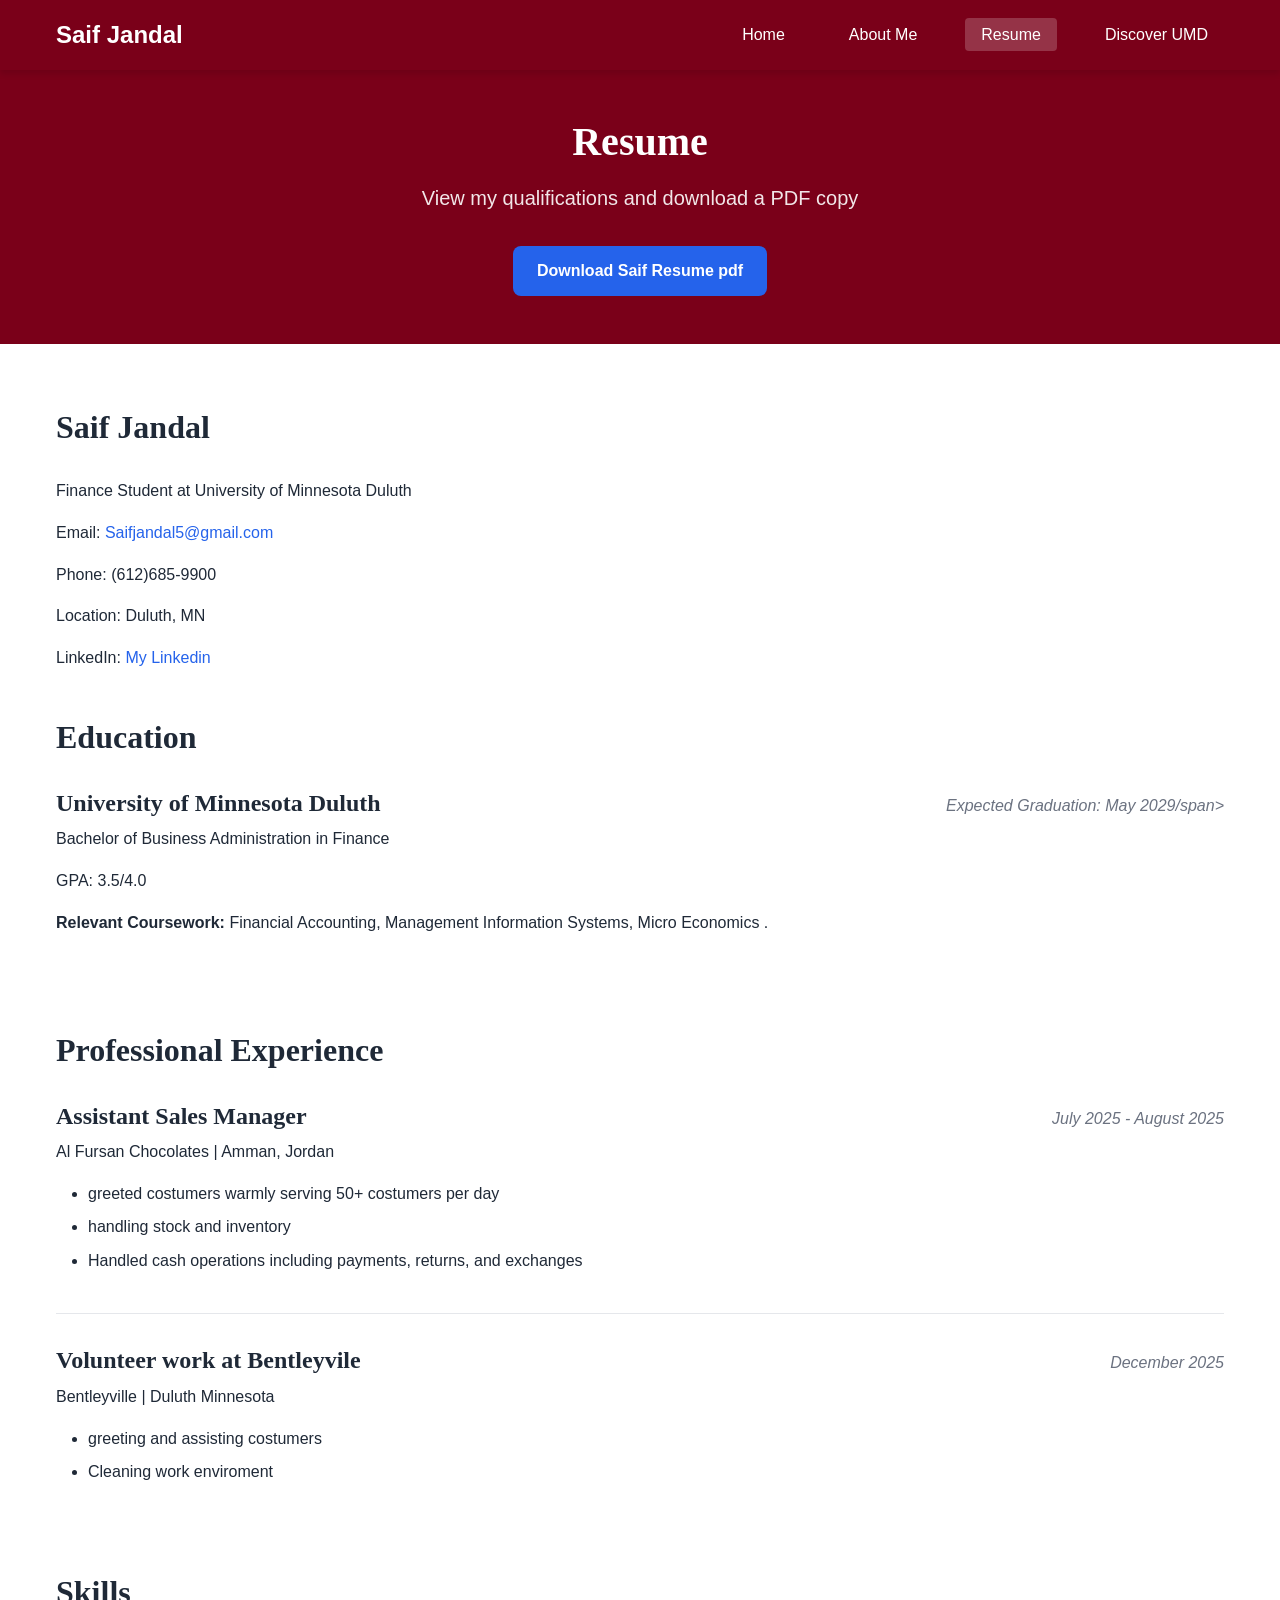
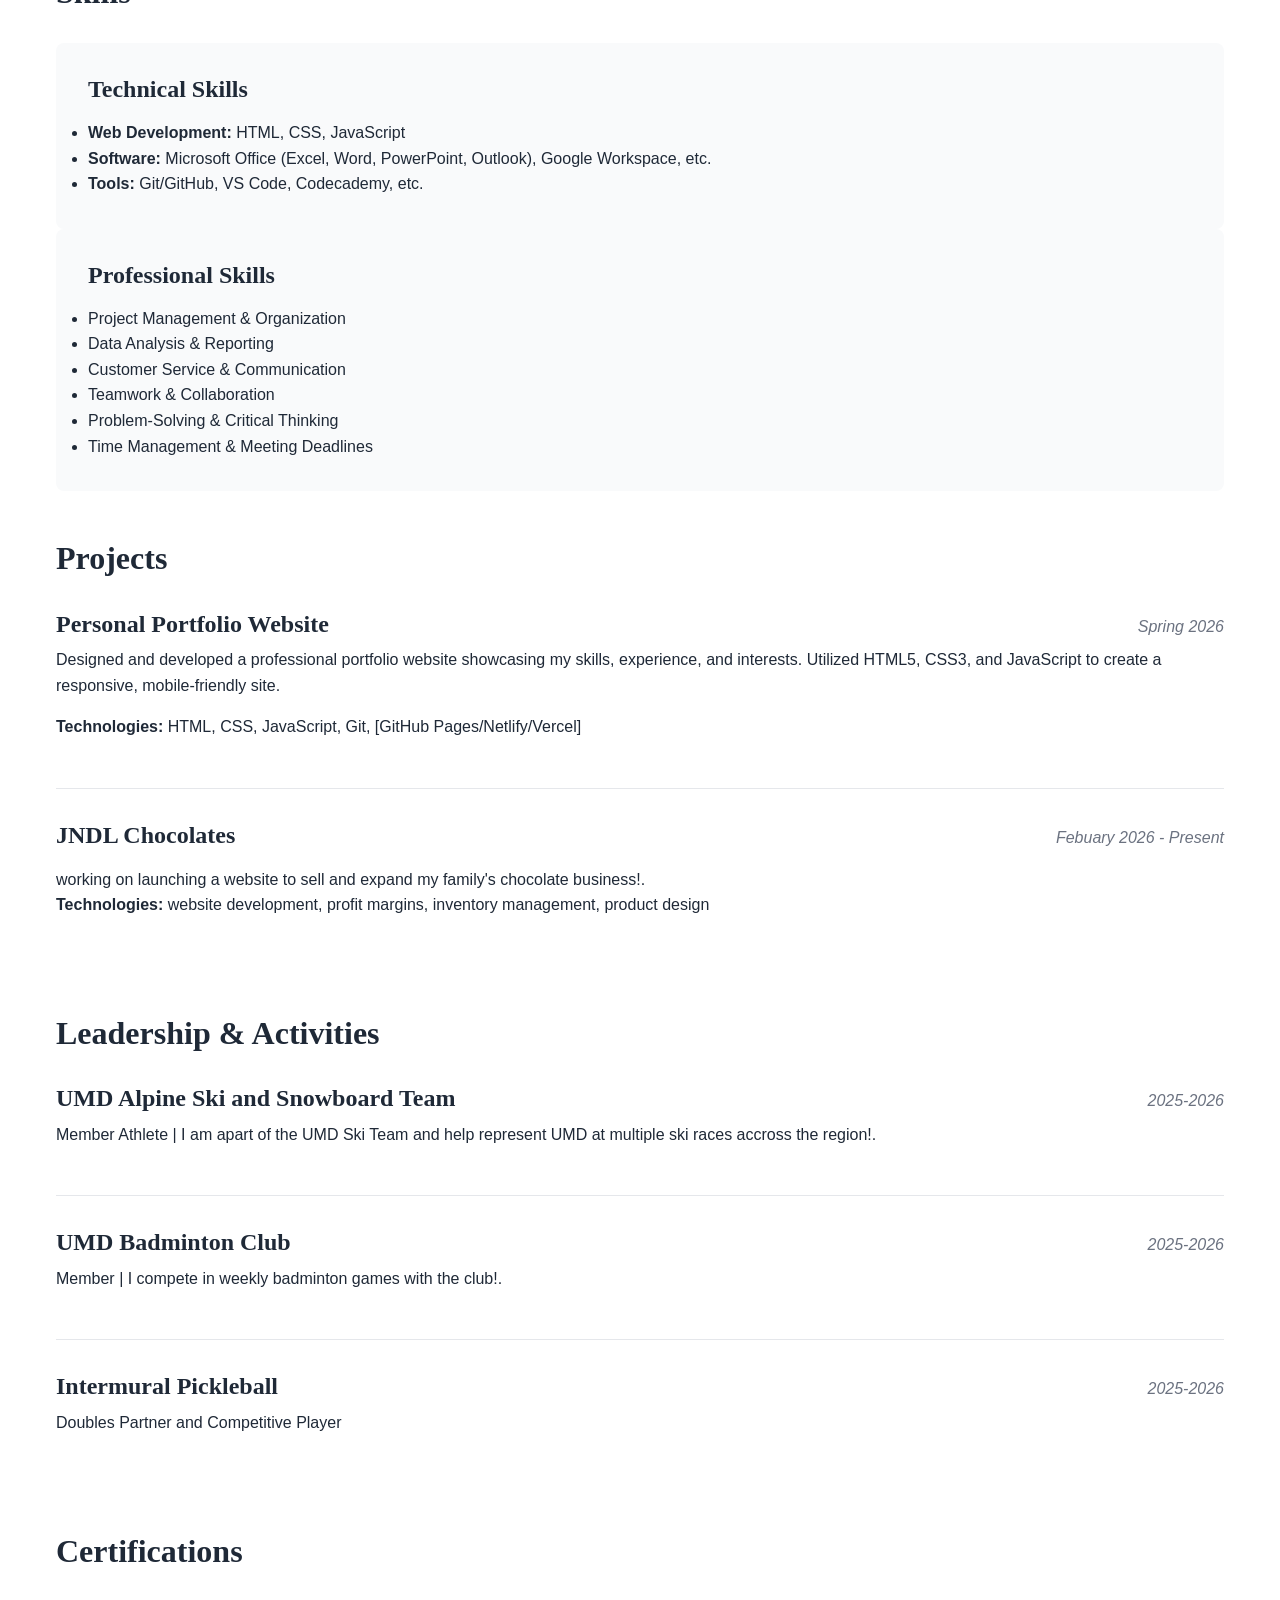
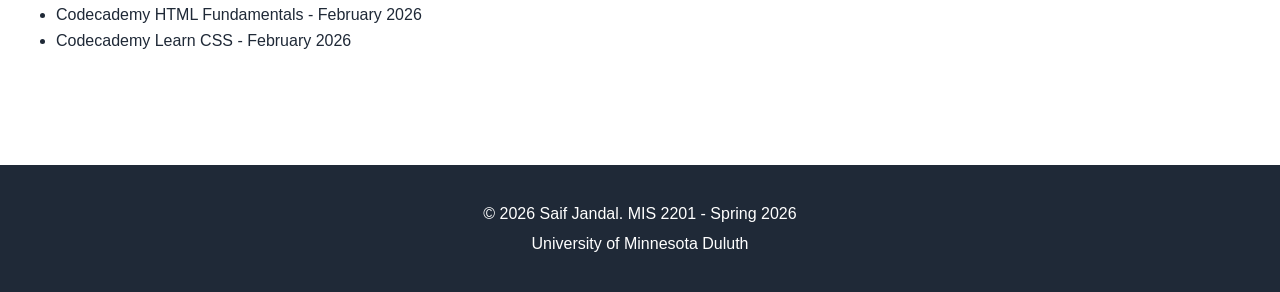
<file: resume.html>
<!DOCTYPE html>
<!-- ==================================================================================
     MIS 2201 PHASE 1: PERSONAL WEBSITE - RESUME PAGE
     ==================================================================================
     
     FILE: resume.html (RESUME PAGE)
     DUE: March 20, 2026, 11:00 AM
     POINTS: 5 pts (out of 22 pts for Required Pages Content)
     
     REQUIREMENTS FOR THIS PAGE:
     ✓ Web-formatted version of your resume
     ✓ Download button for PDF version
     ✓ Education section
     ✓ Experience section  
     ✓ Skills and achievements
     ✓ Professional formatting
     
     INSTRUCTIONS:
     1. Format your resume for the web (HTML) - NOT just paste a Word document
     2. Create a PDF version of your resume and save it in the assets/ folder
     3. Include all standard resume sections
     4. Keep formatting professional and clean
     
     ================================================================================== -->

<html lang="en">

<head>
    <meta charset="UTF-8">
    <meta name="viewport" content="width=device-width, initial-scale=1.0">
    <meta name="description" content="[YOUR NAME] - Professional Resume">

    <!-- ACTION REQUIRED: Replace [YOUR NAME] -->
    <title>Saif Jandal - Resume | Personal Portfolio</title>

    <link rel="stylesheet" href="css/style.css">
</head>

<body>

    <!-- NAVIGATION - SAME ON ALL PAGES -->
    <nav class="navbar">
        <div class="container">
            <div class="logo">
                <a href="index.html">Saif Jandal</a>
            </div>
            <ul class="nav-menu">
                <li><a href="index.html">Home</a></li>
                <li><a href="about.html">About Me</a></li>
                <li><a href="resume.html" class="active">Resume</a></li>
                <li><a href="discover-umd.html">Discover UMD</a></li>
            </ul>
            <div class="hamburger">
                <span></span>
                <span></span>
                <span></span>
            </div>
        </div>
    </nav>

    <!-- =============================================================================
         RESUME HEADER WITH PDF DOWNLOAD
         =============================================================================
         REQUIRED (Part of 5 pts for Resume Page):
         - Download button for PDF version of resume
         
         PDF CREATION INSTRUCTIONS:
         1. Create your resume in Microsoft Word, Google Docs, or similar
         2. Export/Save as PDF format
         3. Name it professionally: "YourName-Resume.pdf" (e.g., "Sarah-Johnson-Resume.pdf")
         4. Save the PDF file in the assets/ folder
         5. Update the href link below to match your filename
         
         FILE FORMAT:
         - Must be PDF (not .doc, .docx, or other formats)
         - Keep file size under 2MB (compress if needed)
         - Ensure PDF is readable and professional
         
         WHY PDF?
         - Universal format, opens on any device
         - Preserves formatting exactly as you designed it
         - Professional standard for resume submissions
         - Easy for employers to print or save
         ============================================================================= -->
    <header class="page-header resume-header">
        <div class="container">
            <h1>Resume</h1>
            <p>View my qualifications and download a PDF copy</p>

            <!-- PDF DOWNLOAD BUTTON - ACTION REQUIRED -->
            <a href="assets/saif resume pdf.pdf" download class="btn btn-download">
                Download Saif Resume pdf
            </a>
            <!-- ^^^ REPLACE:
                 Change href="assets/sample-resume.pdf" to YOUR PDF filename
                 Example: href="assets/John-Smith-Resume.pdf"
                 
                 The "download" attribute makes it download instead of opening in browser
             -->
        </div>
    </header>

    <!-- =============================================================================
         WEB-FORMATTED RESUME CONTENT
         =============================================================================
         REQUIRED (Part of 5 pts for Resume Page):
         - Web-formatted version (not just an image of your resume)
         - Professional formatting
         - All standard resume sections
         
         IMPORTANT: This is NOT copying/pasting from Word!
         You need to format it properly with HTML semantic elements.
         
         STANDARD RESUME SECTIONS TO INCLUDE:
         ✓ Contact Information
         ✓ Education
         ✓ Work Experience  
         ✓ Skills
         ✓ Projects (optional but recommended)
         ✓ Leadership/Activities (optional)
         ✓ Certifications (if applicable)
         
         TIPS FOR A STRONG RESUME:
         - Use action verbs (Developed, Managed, Created, Analyzed, etc.)
         - Quantify achievements when possible (Increased sales by 20%, Managed team of 5, etc.)
         - Tailor to your target industry/roles
         - Keep it concise - aim for 1 page
         - No typos or grammatical errors!
         ============================================================================= -->
    <section class="resume-content">
        <div class="container">

            <!-- =================================================================
                 CONTACT INFORMATION
                 ================================================================= -->
            <div class="resume-section contact-info">
                <!-- ACTION REQUIRED: Replace with YOUR information -->
                <h2>Saif Jandal</h2>
                <p class="job-title">Finance Student at University of Minnesota Duluth</p>

                <div class="contact-details">
                    <p>Email: <a href="mailto:Saifjandal5@gmail.com">Saifjandal5@gmail.com</a></p>
                    <!-- ^^^ REPLACE with your email -->

                    <p>Phone: (612)685-9900</p>
                    <!-- ^^^ REPLACE with your phone number -->

                    <p>Location: Duluth, MN</p>
                    <!-- ^^^ REPLACE with your location (can be general like "Duluth, MN" or "Greater Minneapolis Area") -->

                    <p>LinkedIn: <a href="www.linkedin.com/in/saifjandal"
                            target="_blank">My Linkedin</a></p>
                    <!-- ^^^ REPLACE with your LinkedIn profile (optional but professional)
                         If you don't have LinkedIn, you can delete this line or add your GitHub instead
                     -->
                </div>
            </div>

            <!-- =================================================================
                 EDUCATION SECTION
                 =================================================================
                 REQUIRED - All students should list their UMD education
                 
                 WHAT TO INCLUDE:
                 - School name (University of Minnesota Duluth)
                 - Degree you're pursuing (Bachelor of Science in [Your Major])
                 - Expected graduation date
                 - GPA (if 3.0 or higher - optional)
                 - Relevant coursework (optional)
                 - Honors/Awards (Dean's List, scholarships, etc.)
                 ================================================================= -->
            <div class="resume-section education">
                <h2>Education</h2>

                <!-- UMD Education - ACTION REQUIRED -->
                <div class="resume-item">
                    <div class="item-header">
                        <h3>University of Minnesota Duluth</h3>
                        <span class="date">Expected Graduation: May 2029/span>
                        <!-- ^^^ REPLACE with your expected graduation date
                             Example: "Expected Graduation: May 2027" or "Expected Graduation: December 2026"
                         -->
                    </div>
                    <p class="degree">Bachelor of Business Administration in Finance</p>
                    <!-- ^^^ REPLACE with your actual major
                         Examples: "Bachelor of Science in Management Information Systems"
                                   "Bachelor of Business Administration in Finance"
                                   "Bachelor of Science in Marketing"
                     -->

                    <p class="gpa">GPA: 3.5/4.0</p>
                    <!-- ^^^ REPLACE with your GPA (optional - only include if 3.0 or higher)
                         If GPA is below 3.0, you can delete this line - no problem!
                     -->

                    <!-- OPTIONAL: Relevant Coursework -->
                    <p class="coursework"><strong>Relevant Coursework:</strong> Financial Accounting, Management Information Systems, Micro Economics . </p>
                    <!-- ^^^ REPLACE with your relevant courses
                         Examples: "Database Management, Web Development, Business Analytics, Project Management"
                         This is optional - delete if you prefer not to include it
                     -->

                    <!-- OPTIONAL: Honors and Awards -->
                    
                    <!-- ^^^ REPLACE with your honors/awards, or delete if none yet (that's okay!) -->
                </div>

                <!-- OPTIONAL: Previous Education (High School, Community College, etc.) -->
                <!-- Typically you don't need to list high school once in college, but you can if space permits -->
                <!--
                <div class="resume-item">
                    <div class="item-header">
                        <h3>[Previous School Name]</h3>
                        <span class="date">[Graduation Date]</span>
                    </div>
                    <p>[Degree/Diploma], [Additional Details]</p>
                </div>
                -->
            </div>

            <!-- =================================================================
                 WORK EXPERIENCE SECTION
                 =================================================================
                 REQUIRED - List your work experience (jobs, internships)
                 
                 DON'T HAVE MUCH EXPERIENCE YET? That's okay!
                 - Include part-time jobs (retail, food service, etc.)
                 - Include internships (even unpaid)
                 - Include volunteer work
                 - Focus on transferable skills
                 
                 FORMAT FOR EACH JOB:
                 - Job Title
                 - Company Name
                 - Dates (Month Year - Month Year)
                 - 3-5 bullet points describing responsibilities and achievements
                 
                 WRITING GOOD BULLET POINTS:
                 - Start with action verbs (Managed, Developed, Assisted, Created, Analyzed)
                 - Quantify when possible (numbers, percentages, amounts)
                 - Focus on results and achievements, not just duties
                 - Relate to skills employers want
                 
                 EXAMPLES:
                 ✓ GOOD: "Increased customer satisfaction scores by 15% through improved service protocols"
                 ✗ BAD: "Helped customers"
                 ✓ GOOD: "Managed inventory system tracking 500+ products valued at $50,000"
                 ✗ BAD: "Did inventory"
                 ================================================================= -->
            <div class="resume-section experience">
                <h2>Professional Experience</h2>

                <!-- JOB #1 - ACTION REQUIRED -->
                <div class="resume-item">
                    <div class="item-header">
                        <h3>Assistant Sales Manager</h3>
                        <span class="date">July 2025 - August 2025 </span>
                        <!-- ^^^ REPLACE with dates. Use "Present" if you still work there.
                             Example: "June 2023 - Present" or "May 2022 - August 2023"
                         -->
                    </div>
                    <p class="company">Al Fursan Chocolates | Amman, Jordan</p>
                    <!-- ^^^ REPLACE with company name and location -->

                    <ul class="responsibilities">
                        <li>greeted costumers warmly serving 50+ costumers per day</li>
                        <!-- ^^^ REPLACE with YOUR accomplishments
                             Example: "Managed daily operations of retail store serving 200+ customers per day"
                         -->
                        <li>handling stock and inventory</li>
                        <li>Handled cash operations including payments, returns, and exchanges </li>
                    
                        <!-- TIP: 3-5 bullet points per job is ideal -->
                    </ul>
                </div>

                <!-- JOB #2 (if applicable) - ACTION REQUIRED -->
                <div class="resume-item">
                    <div class="item-header">
                        <h3>Volunteer work at Bentleyvile</h3>
                        <span class="date">December 2025</span>
                    </div>
                    <p class="company">Bentleyville | Duluth Minnesota</p>
                    <ul class="responsibilities">
                        <li>greeting and assisting costumers</li>
                        <li>Cleaning work enviroment</li>
    
                    </ul>
                </div>

                <!-- ADD MORE JOBS AS NEEDED - Copy/paste the above structure -->

                <!-- IF YOU DON'T HAVE WORK EXPERIENCE YET:
                     Replace "Professional Experience" with "Experience" and include:
                     - Volunteer work
                     - School projects
                     - Leadership roles in clubs/organizations
                     - Personal projects
                     Example: "Class Project Manager - MIS 2201 Semester Project"
                 -->
            </div>

            <!-- =================================================================
                 SKILLS SECTION
                 =================================================================
                 REQUIRED - Showcase your technical and professional skills
                 
                 GROUP YOUR SKILLS BY CATEGORY:
                 - Technical Skills (software, programming languages, tools)
                 - Business Skills (project management, data analysis, etc.)
                 - Soft Skills (communication, teamwork, problem-solving)
                 
                 BE HONEST - Only list skills you actually have!
                 Employers may test you on these in interviews.
                 
                 RELEVANT SKILLS FOR MIS STUDENTS:
                 - From this class: HTML, CSS, JavaScript
                 - Other coursework: SQL, Excel, PowerPoint, Word
                 - Software: Microsoft Office, Google Workspace
                 - Analytics: Data visualization, report writing
                 - Soft skills: Communication, teamwork, time management
                 ================================================================= -->
            <div class="resume-section skills">
                <h2>Skills</h2>

                <!-- TECHNICAL SKILLS - ACTION REQUIRED -->
                <div class="skill-category">
                    <h3>Technical Skills</h3>
                    <ul>
                        <li><strong>Web Development:</strong> HTML, CSS, JavaScript </li>
                        <!-- ^^^ You learned these in MIS 2201 - definitely include! -->

                    

                        <li><strong>Software:</strong> Microsoft Office (Excel, Word, PowerPoint, Outlook), Google
                            Workspace, etc.</li>
                        <!-- ^^^ REPLACE with software you're proficient in -->

                        <li><strong>Tools:</strong> Git/GitHub, VS Code, Codecademy, etc.</li>
                        <!-- ^^^ REPLACE with developer tools you've used -->
                    </ul>
                </div>

                <!-- BUSINESS/PROFESSIONAL SKILLS - ACTION REQUIRED -->
                <div class="skill-category">
                    <h3>Professional Skills</h3>
                    <ul>
                        <li>Project Management & Organization</li>
                        <li>Data Analysis & Reporting</li>
                        <li>Customer Service & Communication</li>
                        <li>Teamwork & Collaboration</li>
                        <li>Problem-Solving & Critical Thinking</li>
                        <li>Time Management & Meeting Deadlines</li>
                        <!-- ^^^ REPLACE/MODIFY based on YOUR strengths
                             These are examples - pick the ones that truly represent you
                         -->
                    </ul>
                </div>
            </div>

            <!-- =================================================================
                 PROJECTS SECTION (OPTIONAL but highly recommended!)
                 =================================================================
                 Including projects shows initiative and practical application of skills
                 
                 WHAT TO INCLUDE:
                 - This website you're building!
                 - Class projects that demonstrate skills
                 - Personal projects
                 - Hackathon projects
                 - Open source contributions
                 
                 FOR EACH PROJECT:
                 - Project name
                 - Brief description (1-2 sentences)
                 - Technologies used
                 - Outcome/result (optional: link to live project)
                 ================================================================= -->
            <div class="resume-section projects">
                <h2>Projects</h2>

                <!-- THIS WEBSITE - Definitely include it! -->
                <div class="resume-item">
                    <div class="item-header">
                        <h3>Personal Portfolio Website</h3>
                        <span class="date">Spring 2026</span>
                    </div>
                    <p>Designed and developed a professional portfolio website showcasing my skills, experience, and
                        interests.
                        Utilized HTML5, CSS3, and JavaScript to create a responsive, mobile-friendly site.</p>
                    <p><strong>Technologies:</strong> HTML, CSS, JavaScript, Git, [GitHub Pages/Netlify/Vercel]</p>
                    <!-- ^^^ You can customize this, but definitely include this project! It's proof of your work. -->
                </div>

                <!-- OTHER PROJECTS - ACTION REQUIRED -->
                <div class="resume-item">
                    <div class="item-header">
                        <h3>JNDL Chocolates</h3>
                        <span class="date">Febuary 2026 - Present</span>
                    </div>
                    <p></p>working on launching a website to sell and expand my family's chocolate business!.
                    <p><strong>Technologies:</strong> website development, profit margins, inventory management, product design</p>
                </div>

                <!-- ADD MORE PROJECTS as needed - or delete this section if you only have the website -->
            </div>

            <!-- =================================================================
                 LEADERSHIP & ACTIVITIES (OPTIONAL)
                 =================================================================
                 Shows you're well-rounded and engaged
                 Include: clubs, student organizations, volunteer work, athletics
                 ================================================================= -->
            <div class="resume-section activities">
                <h2>Leadership & Activities</h2>

                <div class="resume-item">
                    <div class="item-header">
                        <h3>UMD Alpine Ski and Snowboard Team</h3>
                        <span class="date">2025-2026</span>
                    </div>
                    <p>Member Athlete | I am apart of the UMD Ski Team and help represent UMD at multiple ski races accross the region!.</p>
                </div>

                 <div class="resume-item">
                    <div class="item-header">
                        <h3>UMD Badminton Club</h3>
                        <span class="date">2025-2026</span>
                    </div>
                    <p>Member | I compete in weekly badminton games with the club!.</p>
                </div>
                 <div class="resume-item">
                    <div class="item-header">
                        <h3>Intermural Pickleball</h3>
                        <span class="date">2025-2026</span>
                    </div>
                    <p>Doubles Partner and Competitive Player</p>
                </div>

                <!-- EXAMPLES:
                     - "LSBE Student Association - Member, Fall 2024-Present"
                     - "Campus Volunteer Program - Volunteer Tutor, Spring 2025"
                     - "Intramural Basketball - Team Captain, 2024-2025"
                     
                     Delete this entire section if you don't have activities yet - that's okay!
                 -->
            </div>

            <!-- =================================================================
                 CERTIFICATIONS (OPTIONAL)
                 =================================================================
                 Include professional certifications, licenses, online course completions
                 
                 EXAMPLES:
                 - Codecademy HTML & CSS Certifications (from this class!)
                 - Google Analytics Certification
                 - Microsoft Office Specialist
                 - First Aid/CPR (if relevant to target jobs)
                 ================================================================= -->
            <div class="resume-section certifications">
                <h2>Certifications</h2>
                <ul>
                    <li>Codecademy HTML Fundamentals - February 2026</li>
                    <li>Codecademy Learn CSS - February 2026</li>
                    <!-- ^^^ You completed these for this class - include them! -->

                    
                    <!-- ^^^ Add any other certifications or delete if none -->
                </ul>
                <!-- Delete entire section if you don't have certifications other than Codecademy -->
            </div>

        </div>
    </section>

    <footer>
        <div class="container">
            <p>&copy; 2026 Saif Jandal. MIS 2201 - Spring 2026</p>
            <p>University of Minnesota Duluth</p>
        </div>
    </footer>

    <script src="js/script.js"></script>

</body>

</html>

<!-- ==================================================================================
     SUBMISSION CHECKLIST FOR resume.html (Resume Page)
     ==================================================================================
     
     Before submitting, verify YOU HAVE:
     ✓ Created a PDF version of your resume and saved it in assets/ folder
     ✓ Updated PDF download button with correct filename
     ✓ Filled in ALL resume sections with YOUR information
     ✓ Contact information (email, phone, LinkedIn)
     ✓ Education section (UMD degree, expected graduation, GPA if 3.0+)
     ✓ Work experience (at least one job/internship/volunteer role)
     ✓ Skills section (technical and professional)
     ✓ Included this website project in Projects section
     ✓ Used action verbs and quantified achievements
     ✓ Proofread for typos and grammar errors
     ✓ Professional formatting maintained
     ✓ Tested PDF download button works
     ✓ Page looks good on desktop and mobile
     
     GRADING: This page is worth 5 points out of 22 total for Required Pages
     
     RESUME TIPS:
     - Keep resume to ONE PAGE (employers spend 6-10 seconds scanning resumes)
     - Use consistent formatting (same font sizes, spacing, bullet styles)
     - Focus on achievements and results, not just job duties
     - Tailor your resume to your target industry/roles
     - No personal information (age, marital status, photo on resume itself)
     - Save your PDF with a professional name: "FirstName-LastName-Resume.pdf"
     
     PDF FILE CHECK:
     ✓ File is actually PDF format (not .doc or .docx)
     ✓ File size is under 2MB
     ✓ PDF is readable and properly formatted
     ✓ PDF saved in assets/ folder
     ✓ Filename is professional (FirstName-LastName-Resume.pdf)
     
     ================================================================================== -->
</file>
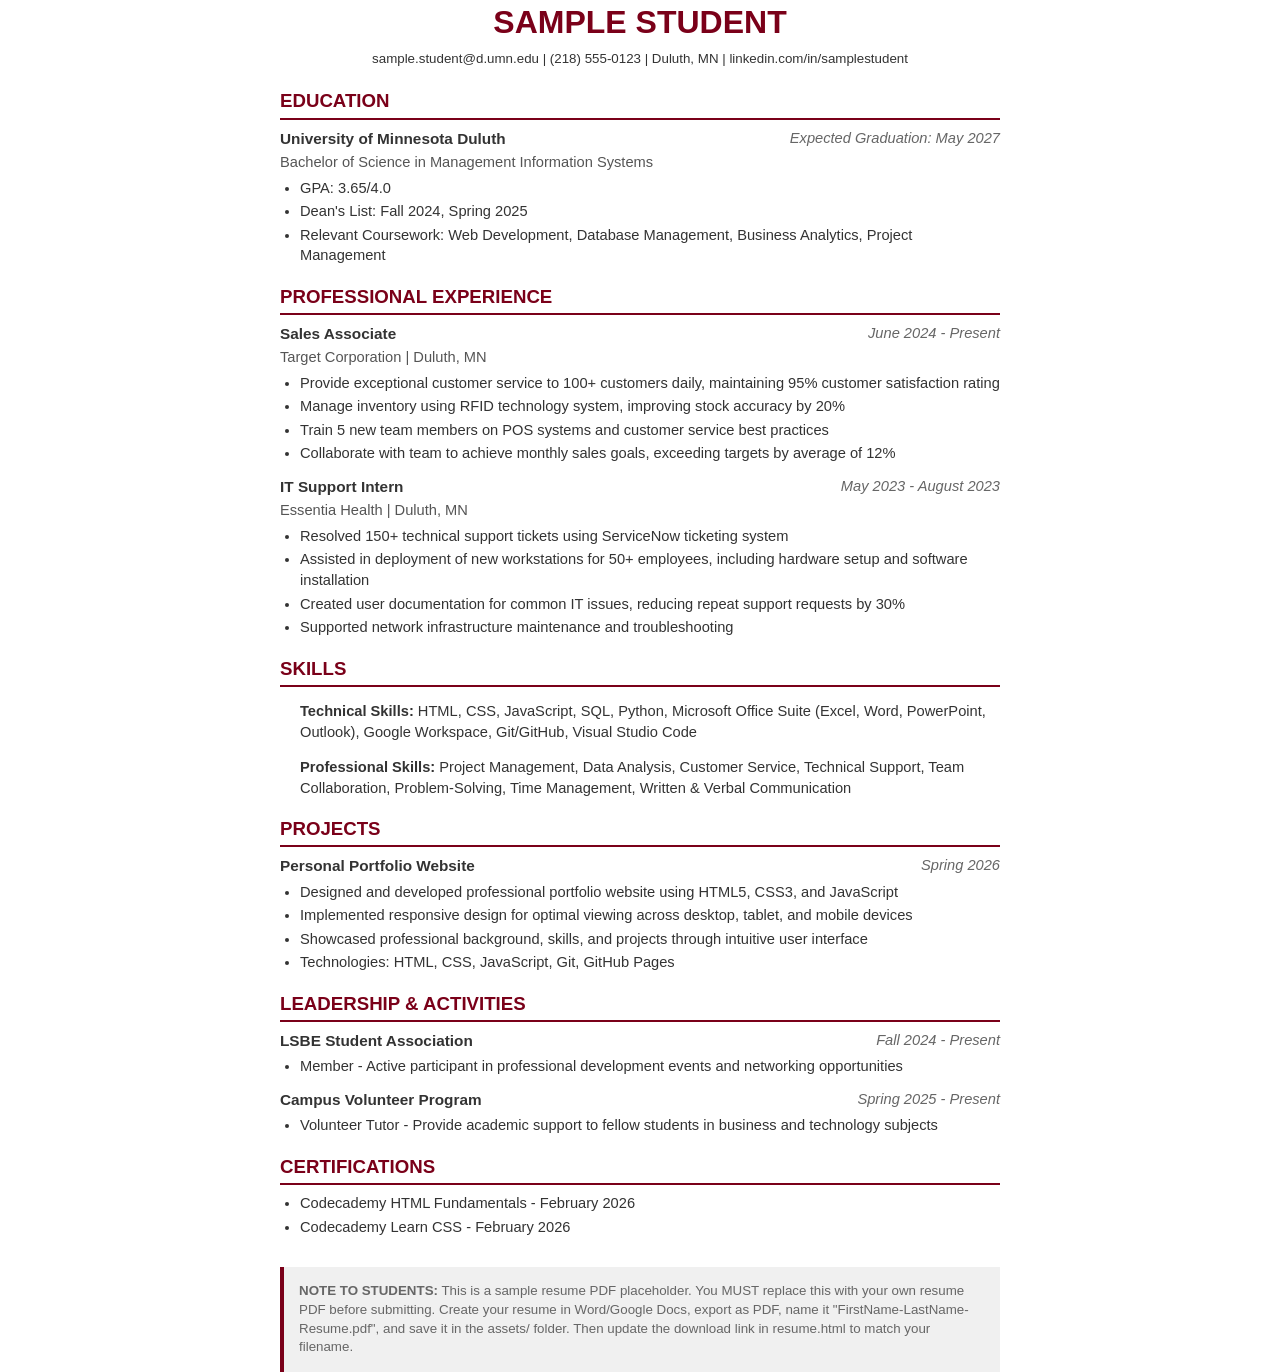
<file: assets/temp-resume.html>
<!DOCTYPE html>
<html>

<head>
    <meta charset="UTF-8">
    <title>Sample Student Resume</title>
    <style>
        @page {
            size: letter;
            margin: 0.5in;
        }

        body {
            font-family: 'Arial', sans-serif;
            font-size: 11pt;
            line-height: 1.4;
            color: #333;
            max-width: 7.5in;
            margin: 0 auto;
        }

        h1 {
            text-align: center;
            font-size: 24pt;
            margin: 0 0 5px 0;
            color: #7a0019;
        }

        .contact {
            text-align: center;
            margin-bottom: 20px;
            font-size: 10pt;
        }

        .contact a {
            color: #333;
            text-decoration: none;
        }

        h2 {
            font-size: 14pt;
            border-bottom: 2px solid #7a0019;
            padding-bottom: 3px;
            margin-top: 18px;
            margin-bottom: 8px;
            color: #7a0019;
        }

        .job-header {
            display: flex;
            justify-content: space-between;
            margin-bottom: 3px;
        }

        .job-title {
            font-weight: bold;
            font-size: 11.5pt;
        }

        .date {
            font-style: italic;
            color: #666;
        }

        .company {
            margin-bottom: 5px;
            color: #555;
        }

        ul {
            margin: 5px 0 12px 20px;
            padding: 0;
        }

        li {
            margin-bottom: 3px;
        }

        .skills-grid {
            margin-left: 20px;
        }

        .note {
            margin-top: 30px;
            padding: 15px;
            background-color: #f0f0f0;
            border-left: 4px solid #7a0019;
            font-size: 10pt;
            color: #666;
        }
    </style>
</head>

<body>
    <h1>SAMPLE STUDENT</h1>
    <div class="contact">
        sample.student@d.umn.edu | (218) 555-0123 | Duluth, MN |
        <a href="https://linkedin.com/in/samplestudent">linkedin.com/in/samplestudent</a>
    </div>

    <h2>EDUCATION</h2>
    <div class="job-header">
        <span class="job-title">University of Minnesota Duluth</span>
        <span class="date">Expected Graduation: May 2027</span>
    </div>
    <div class="company">Bachelor of Science in Management Information Systems</div>
    <ul>
        <li>GPA: 3.65/4.0</li>
        <li>Dean's List: Fall 2024, Spring 2025</li>
        <li>Relevant Coursework: Web Development, Database Management, Business Analytics, Project Management</li>
    </ul>

    <h2>PROFESSIONAL EXPERIENCE</h2>
    <div class="job-header">
        <span class="job-title">Sales Associate</span>
        <span class="date">June 2024 - Present</span>
    </div>
    <div class="company">Target Corporation | Duluth, MN</div>
    <ul>
        <li>Provide exceptional customer service to 100+ customers daily, maintaining 95% customer satisfaction rating
        </li>
        <li>Manage inventory using RFID technology system, improving stock accuracy by 20%</li>
        <li>Train 5 new team members on POS systems and customer service best practices</li>
        <li>Collaborate with team to achieve monthly sales goals, exceeding targets by average of 12%</li>
    </ul>

    <div class="job-header">
        <span class="job-title">IT Support Intern</span>
        <span class="date">May 2023 - August 2023</span>
    </div>
    <div class="company">Essentia Health | Duluth, MN</div>
    <ul>
        <li>Resolved 150+ technical support tickets using ServiceNow ticketing system</li>
        <li>Assisted in deployment of new workstations for 50+ employees, including hardware setup and software
            installation</li>
        <li>Created user documentation for common IT issues, reducing repeat support requests by 30%</li>
        <li>Supported network infrastructure maintenance and troubleshooting</li>
    </ul>

    <h2>SKILLS</h2>
    <div class="skills-grid">
        <p><strong>Technical Skills:</strong> HTML, CSS, JavaScript, SQL, Python, Microsoft Office Suite (Excel, Word,
            PowerPoint, Outlook), Google Workspace, Git/GitHub, Visual Studio Code</p>
        <p><strong>Professional Skills:</strong> Project Management, Data Analysis, Customer Service, Technical Support,
            Team Collaboration, Problem-Solving, Time Management, Written & Verbal Communication</p>
    </div>

    <h2>PROJECTS</h2>
    <div class="job-header">
        <span class="job-title">Personal Portfolio Website</span>
        <span class="date">Spring 2026</span>
    </div>
    <ul>
        <li>Designed and developed professional portfolio website using HTML5, CSS3, and JavaScript</li>
        <li>Implemented responsive design for optimal viewing across desktop, tablet, and mobile devices</li>
        <li>Showcased professional background, skills, and projects through intuitive user interface</li>
        <li>Technologies: HTML, CSS, JavaScript, Git, GitHub Pages</li>
    </ul>

    <h2>LEADERSHIP & ACTIVITIES</h2>
    <div class="job-header">
        <span class="job-title">LSBE Student Association</span>
        <span class="date">Fall 2024 - Present</span>
    </div>
    <ul>
        <li>Member - Active participant in professional development events and networking opportunities</li>
    </ul>

    <div class="job-header">
        <span class="job-title">Campus Volunteer Program</span>
        <span class="date">Spring 2025 - Present</span>
    </div>
    <ul>
        <li>Volunteer Tutor - Provide academic support to fellow students in business and technology subjects</li>
    </ul>

    <h2>CERTIFICATIONS</h2>
    <ul>
        <li>Codecademy HTML Fundamentals - February 2026</li>
        <li>Codecademy Learn CSS - February 2026</li>
    </ul>

    <div class="note">
        <strong>NOTE TO STUDENTS:</strong> This is a sample resume PDF placeholder. You MUST replace this with your own
        resume PDF before submitting. Create your resume in Word/Google Docs, export as PDF, name it
        "FirstName-LastName-Resume.pdf", and save it in the assets/ folder. Then update the download link in resume.html
        to match your filename.
    </div>
</body>

</html>
</file>
<file: css/style.css>
/* ==================================================================================
   MIS 2201 PHASE 1: PERSONAL WEBSITE STYLESHEET
   ==================================================================================
   
   FILE: style.css
   PURPOSE: Main stylesheet for your personal portfolio website
   
   WHAT THIS FILE DOES:
   - Controls all visual styling (colors, fonts, layouts, spacing)
   - Makes your website responsive (looks good on phones, tablets, desktops)
   - Creates animations and interactive effects
   - Ensures consistent design across all pages
   
   ================================================================================== 
   
   CSS BASICS FOR STUDENTS
   ==================================================================================
   
   CSS (Cascading Style Sheets) controls how your HTML looks. It uses "selectors"
   to target HTML elements and apply styles to them.
   
   ANATOMY OF A CSS RULE:
   ```
   selector {
       property: value;
       another-property: another-value;
   }
   ```
   
   EXAMPLE:
   ```
   h1 {
       color: red;
       font-size: 24px;
   }
   ```
   This makes all <h1> headings red and 24 pixels tall.
   
   ================================================================================== 
   
   CUSTOMIZING THIS STYLESHEET
   ==================================================================================
   
   YOU DON'T NEED TO MODIFY THIS FILE TO COMPLETE THE PROJECT!
   
   However, if you want to customize your website's appearance, here are the
   easiest ways to do it:
   
   1. CHANGE COLORS (See CSS Variables section below)
      - Scroll down to :root { } section
      - Change the color values
      - Example: Change --primary-color from #7a0019 to #ff0000 for red
   
   2. CHANGE FONTS
      - Find the --font-primary and --font-heading variables
      - Replace with different font families
      - Example: --font-primary: 'Arial', sans-serif;
   
   3. ADJUST SPACING
      - Modify the --spacing variables to make things closer or further apart
   
   4. CHANGE BORDER RADIUS
      - Adjust --radius variables to make corners more or less rounded
   
   Make changes carefully and test in your browser after each change!
   
   ================================================================================== 
   
   CSS VARIABLES (Custom Properties)
   ==================================================================================
   
   CSS Variables let you define values once and reuse them throughout the file.
   This makes it easy to change colors, fonts, or spacing in one place.
   
   HOW TO USE:
   - Define: --variable-name: value; (in :root)
   - Use: var(--variable-name) anywhere in the file
   
   EXAMPLE:
   ```
   :root {
       --my-color: blue;
   }
   
   h1 {
       color: var(--my-color);  (h1 will be blue)
   }
   ```
   
   TIP: Change the values below to customize your entire website's look!

==================================================================================*/

/* ===== CSS VARIABLES ===== */
:root {
    /* Colors - Customize these! */
    --primary-color: #7a0019;
    /* UMD Maroon */
    --secondary-color: #ffcc33;
    /* UMD Gold */
    --accent-color: #2563eb;
    /* Blue accent */
    --text-primary: #1f2937;
    /* Dark gray */
    --text-secondary: #6b7280;
    /* Medium gray */
    --background: #ffffff;
    /* White */
    --background-light: #f9fafb;
    /* Light gray */
    --border-color: #e5e7eb;
    /* Border gray */

    /* Fonts */
    --font-primary: 'Segoe UI', Tahoma, Geneva, Verdana, sans-serif;
    --font-heading: 'Georgia', serif;

    /* Spacing */
    --spacing-xs: 0.5rem;
    --spacing-sm: 1rem;
    --spacing-md: 2rem;
    --spacing-lg: 3rem;
    --spacing-xl: 4rem;

    /* Border Radius */
    --radius-sm: 0.25rem;
    --radius-md: 0.5rem;
    --radius-lg: 1rem;

    /* Shadows */
    --shadow-sm: 0 1px 2px rgba(0, 0, 0, 0.05);
    --shadow-md: 0 4px 6px rgba(0, 0, 0, 0.1);
    --shadow-lg: 0 10px 15px rgba(0, 0, 0, 0.1);
}

/* ===== RESET & BASE STYLES ===== */
* {
    margin: 0;
    padding: 0;
    box-sizing: border-box;
}

html {
    scroll-behavior: smooth;
}

body {
    font-family: var(--font-primary);
    color: var(--text-primary);
    line-height: 1.6;
    background-color: var(--background);
}

.container {
    max-width: 1200px;
    margin: 0 auto;
    padding: 0 var(--spacing-sm);
}

/* ===== TYPOGRAPHY ===== */
h1,
h2,
h3,
h4,
h5,
h6 {
    font-family: var(--font-heading);
    line-height: 1.2;
    margin-bottom: var(--spacing-sm);
    color: var(--text-primary);
}

h1 {
    font-size: 2.5rem;
}

h2 {
    font-size: 2rem;
    margin-bottom: var(--spacing-md);
}

h3 {
    font-size: 1.5rem;
}

p {
    margin-bottom: var(--spacing-sm);
}

a {
    color: var(--accent-color);
    text-decoration: none;
    transition: color 0.3s ease;
}

a:hover {
    color: var(--primary-color);
    text-decoration: underline;
}

/* ===== NAVIGATION ===== */
.navbar {
    background-color: var(--primary-color);
    color: white;
    padding: var(--spacing-sm) 0;
    box-shadow: var(--shadow-md);
    position: sticky;
    top: 0;
    z-index: 1000;
}

.navbar .container {
    display: flex;
    justify-content: space-between;
    align-items: center;
}

.logo a {
    color: white;
    font-size: 1.5rem;
    font-weight: bold;
    text-decoration: none;
}

.nav-menu {
    display: flex;
    list-style: none;
    gap: var(--spacing-md);
}

.nav-menu a {
    color: white;
    padding: 0.5rem 1rem;
    border-radius: var(--radius-sm);
    transition: background-color 0.3s ease;
}

.nav-menu a:hover,
.nav-menu a.active {
    background-color: rgba(255, 255, 255, 0.2);
    text-decoration: none;
}

/* Hamburger Menu (Mobile) */
.hamburger {
    display: none;
    flex-direction: column;
    cursor: pointer;
    gap: 4px;
}

.hamburger span {
    width: 25px;
    height: 3px;
    background-color: white;
    transition: 0.3s;
}

/* ===== HERO SECTION ===== */
.hero {
    background: linear-gradient(135deg, var(--primary-color) 0%, var(--accent-color) 100%);
    color: white;
    padding: var(--spacing-xl) 0;
    text-align: center;
}

.hero-content {
    max-width: 800px;
    margin: 0 auto;
}

.headshot {
    width: 200px;
    height: 200px;
    border-radius: 50%;
    object-fit: cover;
    border: 5px solid white;
    box-shadow: var(--shadow-lg);
    margin-bottom: var(--spacing-md);
}

.hero h1 {
    color: white;
    margin-bottom: var(--spacing-sm);
}

.intro {
    font-size: 1.25rem;
    max-width: 600px;
    margin: 0 auto;
}

/* ===== SECTIONS ===== */
section {
    padding: var(--spacing-xl) 0;
}

section:nth-child(even) {
    background-color: var(--background-light);
}

.page-header {
    background-color: var(--primary-color);
    color: white;
    padding: var(--spacing-lg) 0;
    text-align: center;
}

.page-header h1 {
    color: white;
}

.page-header p {
    font-size: 1.25rem;
    opacity: 0.9;
}

/* ===== BUTTONS ===== */
.btn {
    display: inline-block;
    padding: 0.75rem 1.5rem;
    border-radius: var(--radius-md);
    font-weight: bold;
    text-decoration: none;
    transition: all 0.3s ease;
    cursor: pointer;
    border: none;
}

.btn-primary {
    background-color: var(--primary-color);
    color: white;
}

.btn-primary:hover {
    background-color: #5a0013;
    text-decoration: none;
    transform: translateY(-2px);
    box-shadow: var(--shadow-lg);
}

.btn-secondary {
    background-color: var(--secondary-color);
    color: var(--text-primary);
}

.btn-secondary:hover {
    background-color: #e6b800;
    text-decoration: none;
    transform: translateY(-2px);
}

.btn-download {
    background-color: var(--accent-color);
    color: white;
    margin-top: var(--spacing-sm);
}

.btn-download:hover {
    background-color: #1d4ed8;
    text-decoration: none;
}

/* ===== GRIDS ===== */
.hobby-grid,
.highlights-grid,
.reasons-grid,
.facts-grid,
.skills-grid {
    display: grid;
    grid-template-columns: repeat(auto-fit, minmax(250px, 1fr));
    gap: var(--spacing-md);
    margin-top: var(--spacing-md);
}

/* ===== CARDS ===== */
.hobby-card,
.reason-card,
.highlight-item,
.highlight-card,
.company-card {
    background: white;
    padding: var(--spacing-md);
    border-radius: var(--radius-lg);
    box-shadow: var(--shadow-md);
    transition: transform 0.3s ease, box-shadow 0.3s ease;
}

.hobby-card:hover,
.reason-card:hover,
.highlight-item:hover,
.highlight-card:hover {
    transform: translateY(-5px);
    box-shadow: var(--shadow-lg);
}

.hobby-card img {
    height: 200px;
    object-fit: cover;
    border-radius: var(--radius-md);
    margin-bottom: var(--spacing-sm);
}

.highlight-item img,
.highlight-card img {
    width: 100%;
    height: auto;
    border-radius: var(--radius-md);
    margin-bottom: var(--spacing-sm);
}

.reason-card .icon {
    font-size: 3rem;
    margin-bottom: var(--spacing-sm);
}

/* ===== VIDEO CONTAINERS ===== */
.video-container {
    position: relative;
    padding-bottom: 56.25%;
    /* 16:9 Aspect Ratio */
    height: 0;
    overflow: hidden;
    max-width: 800px;
    margin: var(--spacing-md) auto;
    border-radius: var(--radius-lg);
    box-shadow: var(--shadow-lg);
}

.video-container iframe,
.video-container video {
    position: absolute;
    top: 0;
    left: 0;
    width: 100%;
    height: 100%;
}

/* ===== RESUME SPECIFIC ===== */
.resume-section {
    margin-bottom: var(--spacing-lg);
}

.resume-item {
    margin-bottom: var(--spacing-md);
    padding-bottom: var(--spacing-md);
    border-bottom: 1px solid var(--border-color);
}

.resume-item:last-child {
    border-bottom: none;
}

.item-header {
    display: flex;
    justify-content: space-between;
    align-items: baseline;
    margin-bottom: var(--spacing-xs);
}

.item-header h3 {
    margin-bottom: 0;
}

.date {
    color: var(--text-secondary);
    font-style: italic;
}

.institution {
    color: var(--text-secondary);
    margin-bottom: var(--spacing-sm);
}

.resume-item ul {
    margin-left: var(--spacing-md);
}

.resume-item li {
    margin-bottom: var(--spacing-xs);
}

.skill-category {
    background: var(--background-light);
    padding: var(--spacing-md);
    border-radius: var(--radius-md);
}

/* ===== COMPANIES (About Page) ===== */
.company-card {
    margin-bottom: var(--spacing-md);
}

.company-header {
    display: flex;
    align-items: center;
    gap: var(--spacing-sm);
    margin-bottom: var(--spacing-md);
}

.company-logo {
    width: 80px;
    height: 80px;
    object-fit: contain;
}

.company-details h4 {
    margin-top: var(--spacing-md);
    color: var(--primary-color);
}

.company-details ul {
    margin-left: var(--spacing-md);
}

/* ===== HOBBY DETAILS (About Page) ===== */
.hobby-detail {
    margin-bottom: var(--spacing-lg);
    padding-bottom: var(--spacing-lg);
    border-bottom: 2px solid var(--border-color);
}

.hobby-detail:last-child {
    border-bottom: none;
}

.hobby-images {
    display: grid;
    grid-template-columns: repeat(auto-fit, minmax(250px, 1fr));
    gap: var(--spacing-sm);
    margin: var(--spacing-md) 0;
}

.hobby-images img {
    width: 100%;
    height: 250px;
    object-fit: cover;
    border-radius: var(--radius-md);
}

/* ===== UMD FACTS ===== */
.facts-grid {
    text-align: center;
}

.fact {
    padding: var(--spacing-md);
}

.fact-number {
    font-size: 2.5rem;
    font-weight: bold;
    color: var(--primary-color);
}

.fact-label {
    color: var(--text-secondary);
    font-size: 0.9rem;
}

/* ===== CTA SECTION ===== */
.cta {
    text-align: center;
    padding: var(--spacing-xl) 0;
    background: linear-gradient(135deg, var(--primary-color) 0%, var(--accent-color) 100%);
    color: white;
}

.cta h2,
.cta p {
    color: white;
}

.cta-buttons {
    display: flex;
    gap: var(--spacing-sm);
    justify-content: center;
    margin-top: var(--spacing-md);
}

/* ===== FOOTER ===== */
footer {
    background-color: var(--text-primary);
    color: white;
    text-align: center;
    padding: var(--spacing-md) 0;
}

footer p {
    margin: 0.25rem 0;
}

/* ===== RESPONSIVE DESIGN ===== */
@media (max-width: 768px) {

    /* Mobile navigation */
    .nav-menu {
        position: fixed;
        left: -100%;
        top: 60px;
        flex-direction: column;
        background-color: var(--primary-color);
        width: 100%;
        text-align: center;
        transition: 0.3s;
        box-shadow: var(--shadow-lg);
        padding: var(--spacing-md) 0;
    }

    .nav-menu.active {
        left: 0;
    }

    .hamburger {
        display: flex;
    }

    /* Typography adjustments */
    h1 {
        font-size: 2rem;
    }

    h2 {
        font-size: 1.75rem;
    }

    /* Grid adjustments */
    .hobby-grid,
    .highlights-grid,
    .reasons-grid {
        grid-template-columns: 1fr;
    }

    /* Header adjustments */
    .item-header {
        flex-direction: column;
        align-items: flex-start;
    }

    /* CTA buttons */
    .cta-buttons {
        flex-direction: column;
        align-items: center;
    }

    .btn {
        width: 80%;
    }
}

/* ===== UTILITY CLASSES ===== */
.text-center {
    text-align: center;
}

.mt-1 {
    margin-top: var(--spacing-sm);
}

.mt-2 {
    margin-top: var(--spacing-md);
}

.mt-3 {
    margin-top: var(--spacing-lg);
}

.mb-1 {
    margin-bottom: var(--spacing-sm);
}

.mb-2 {
    margin-bottom: var(--spacing-md);
}

.mb-3 {
    margin-bottom: var(--spacing-lg);
}

/* ===== ANIMATIONS ===== */
@keyframes fadeIn {
    from {
        opacity: 0;
        transform: translateY(20px);
    }

    to {
        opacity: 1;
        transform: translateY(0);
    }
}

.fade-in {
    animation: fadeIn 0.6s ease-out;
}
</file>
